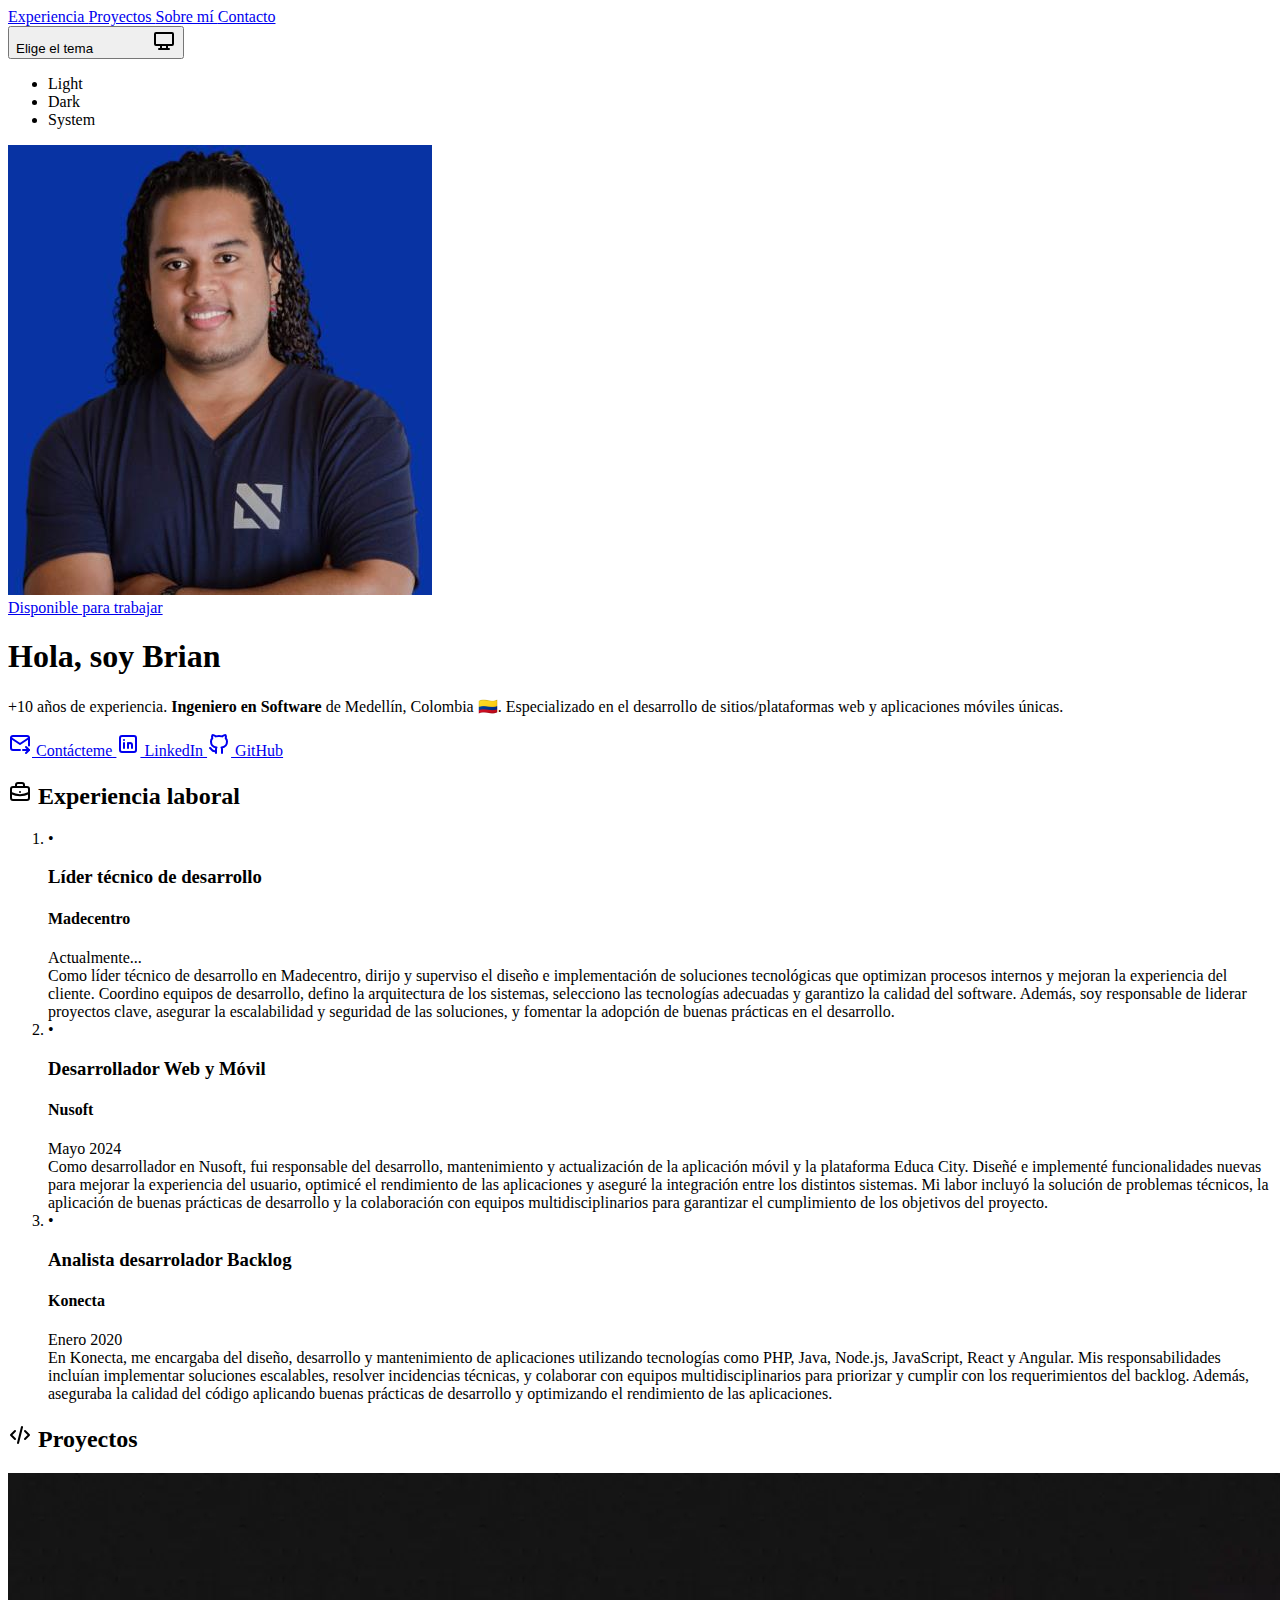
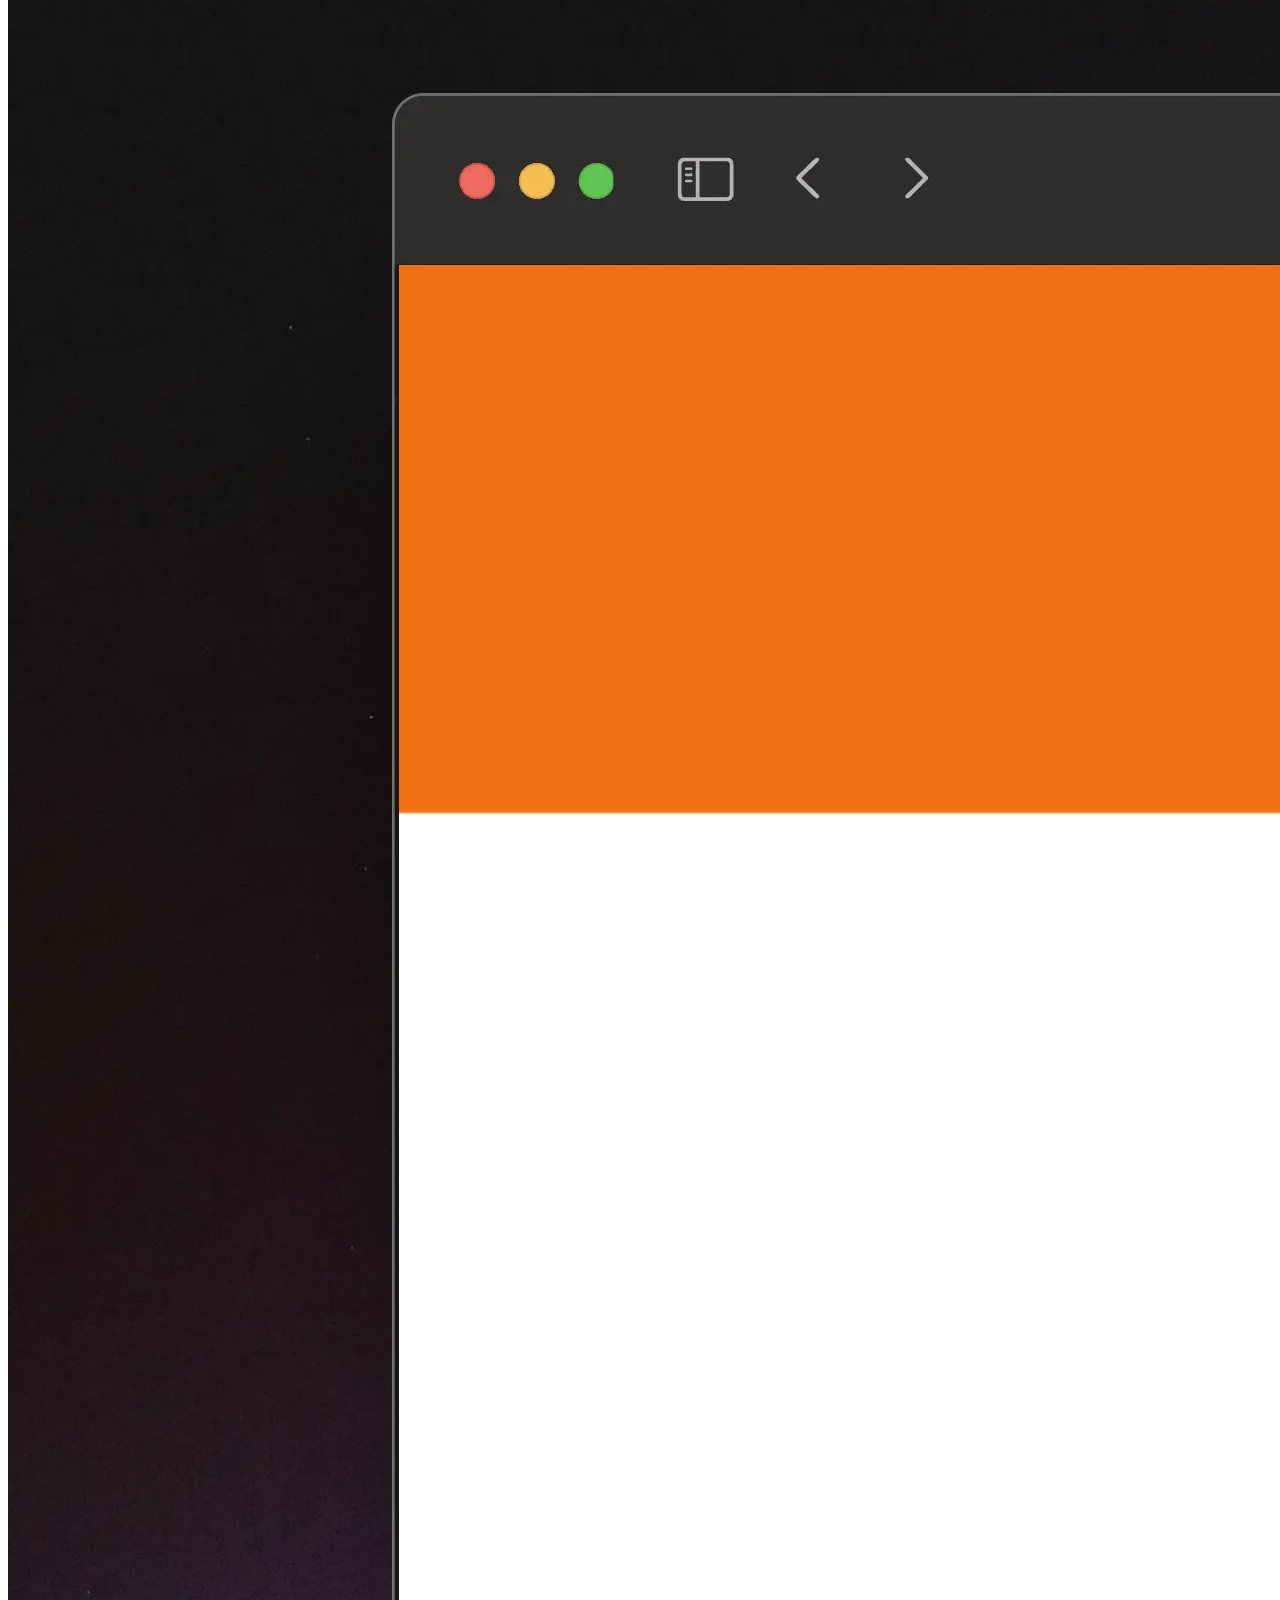
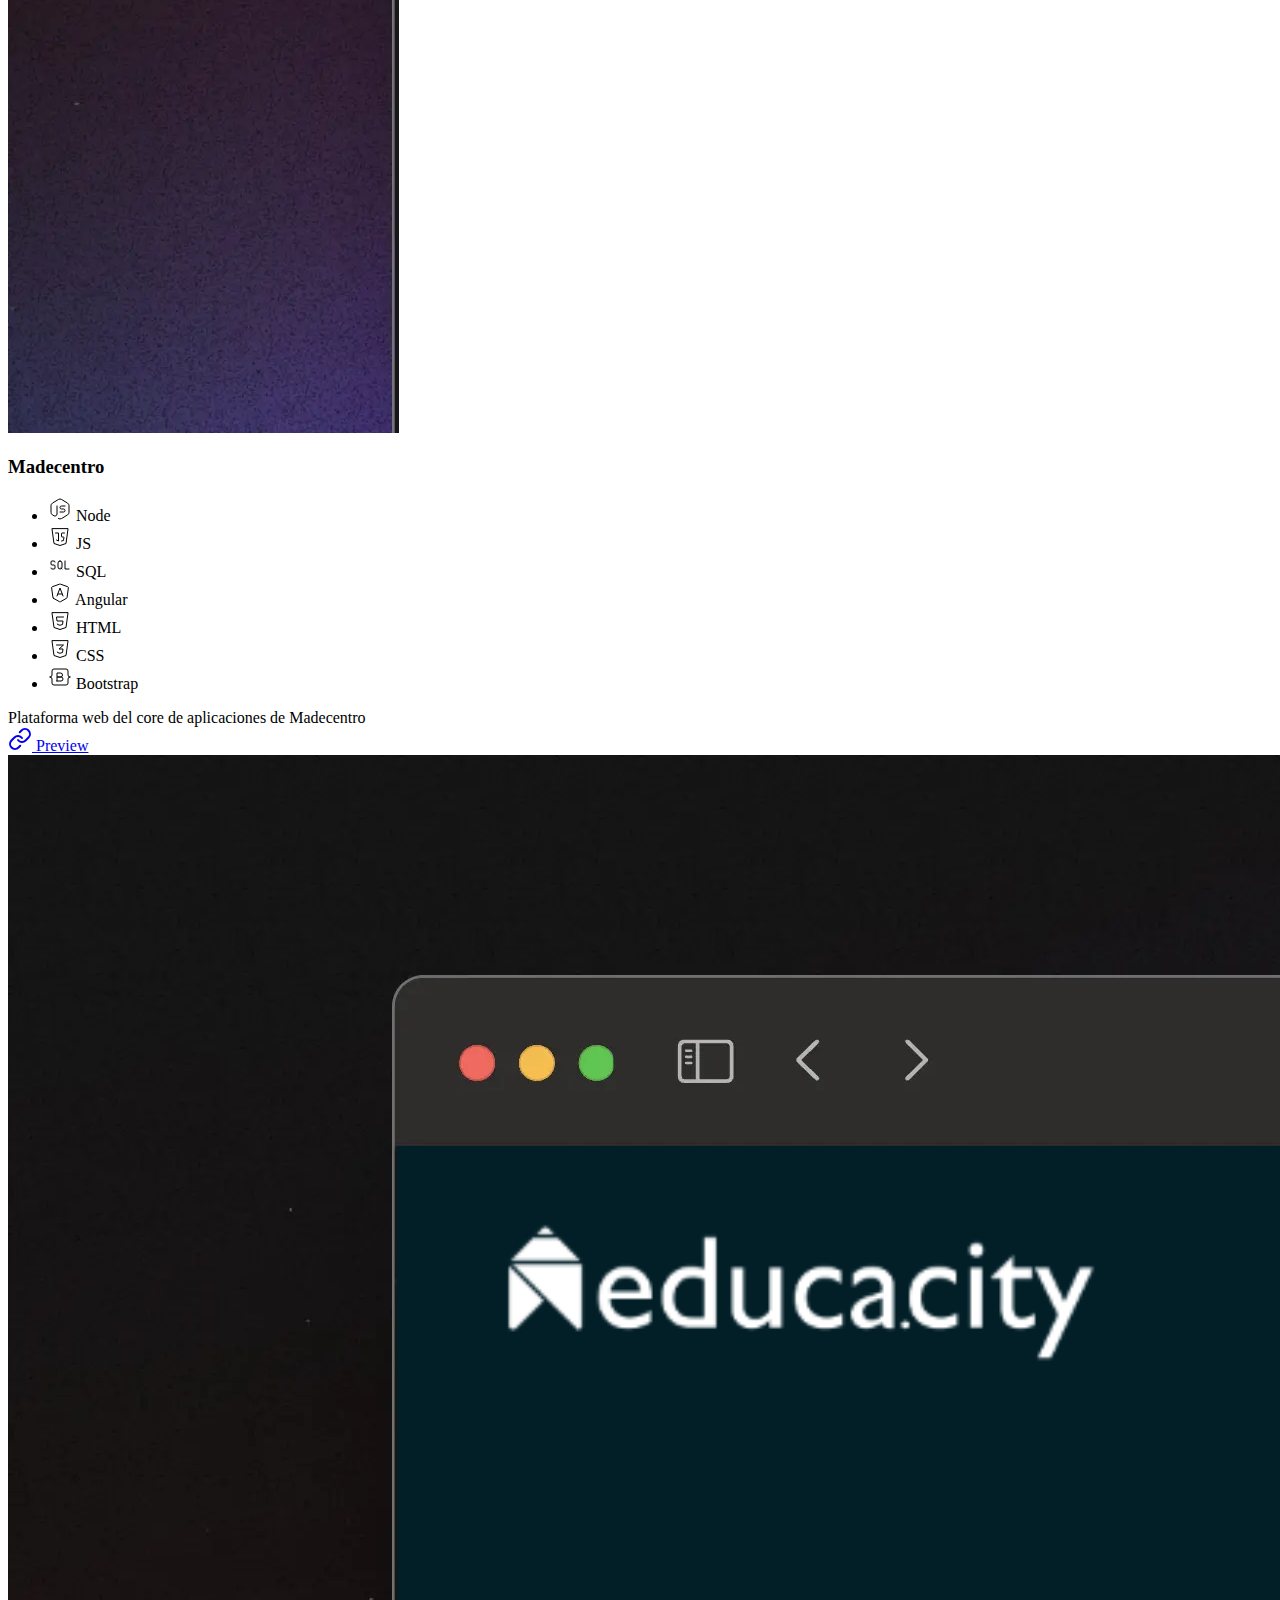
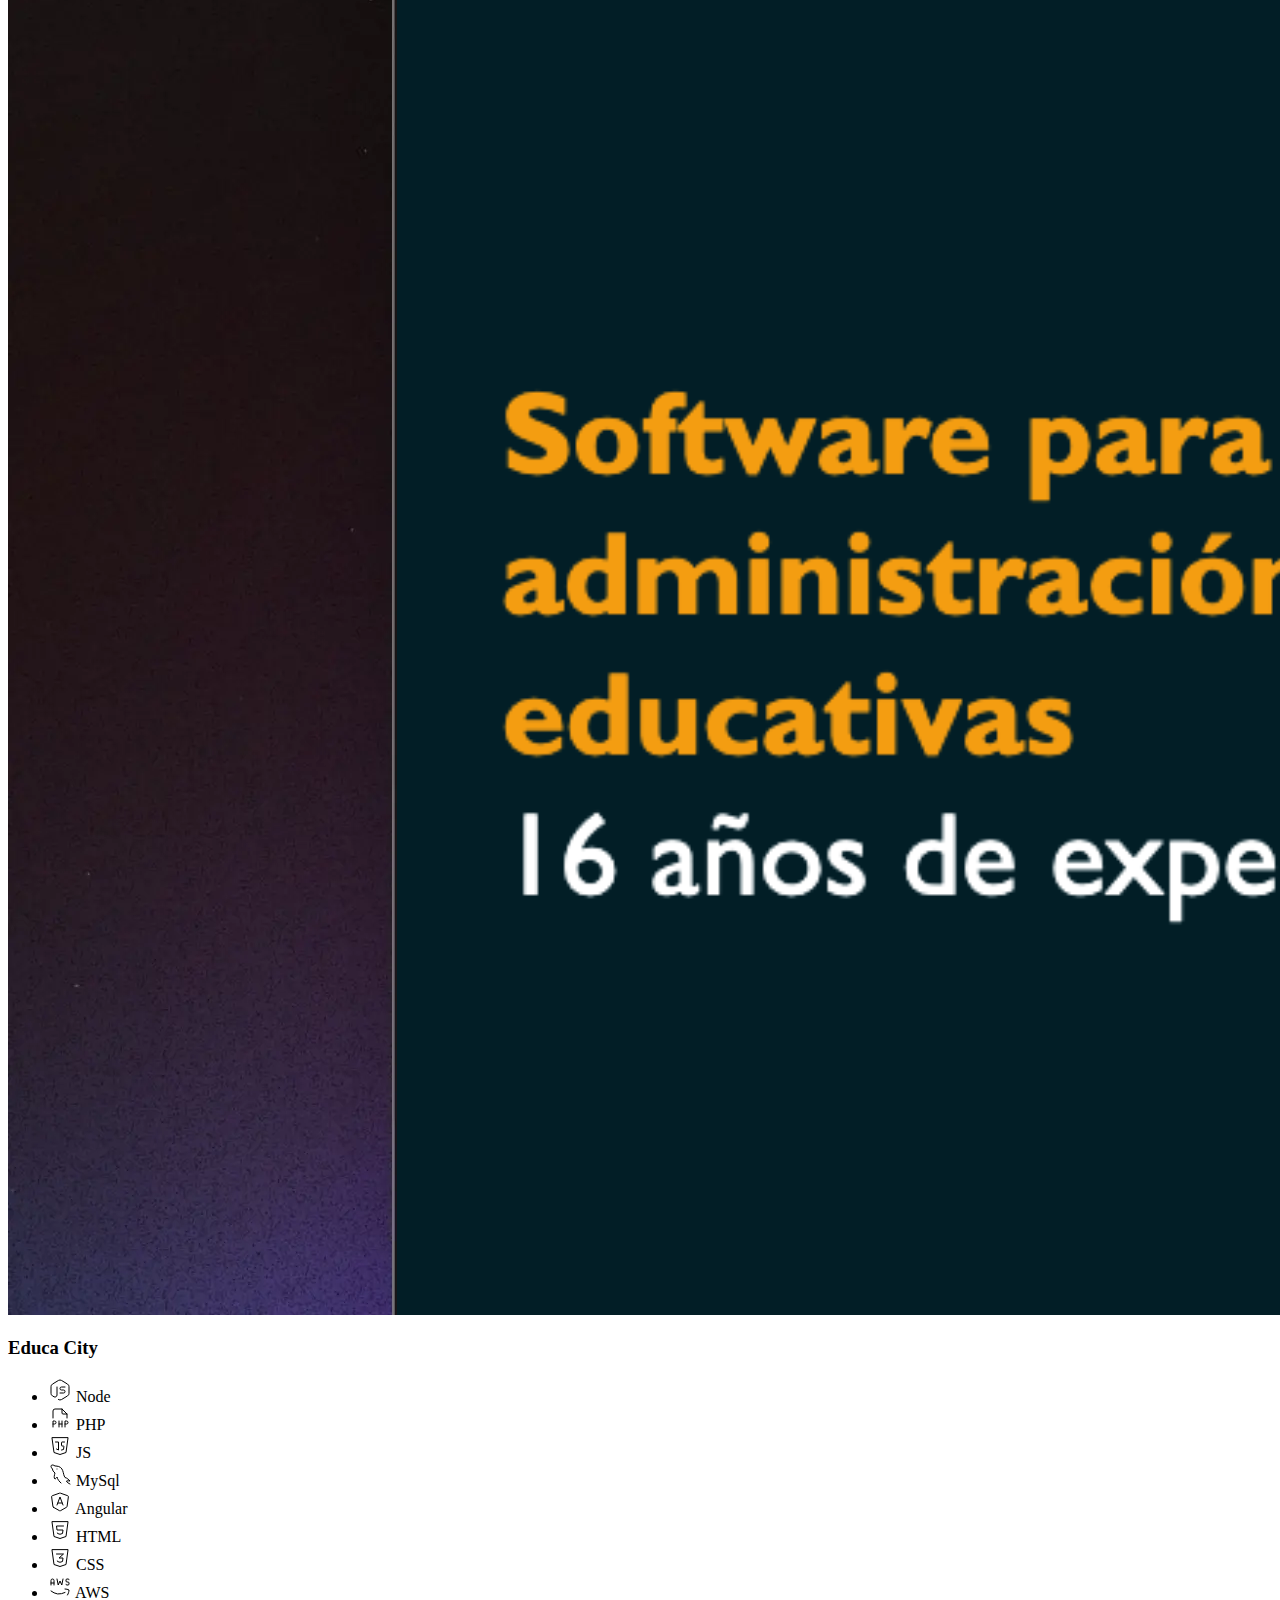
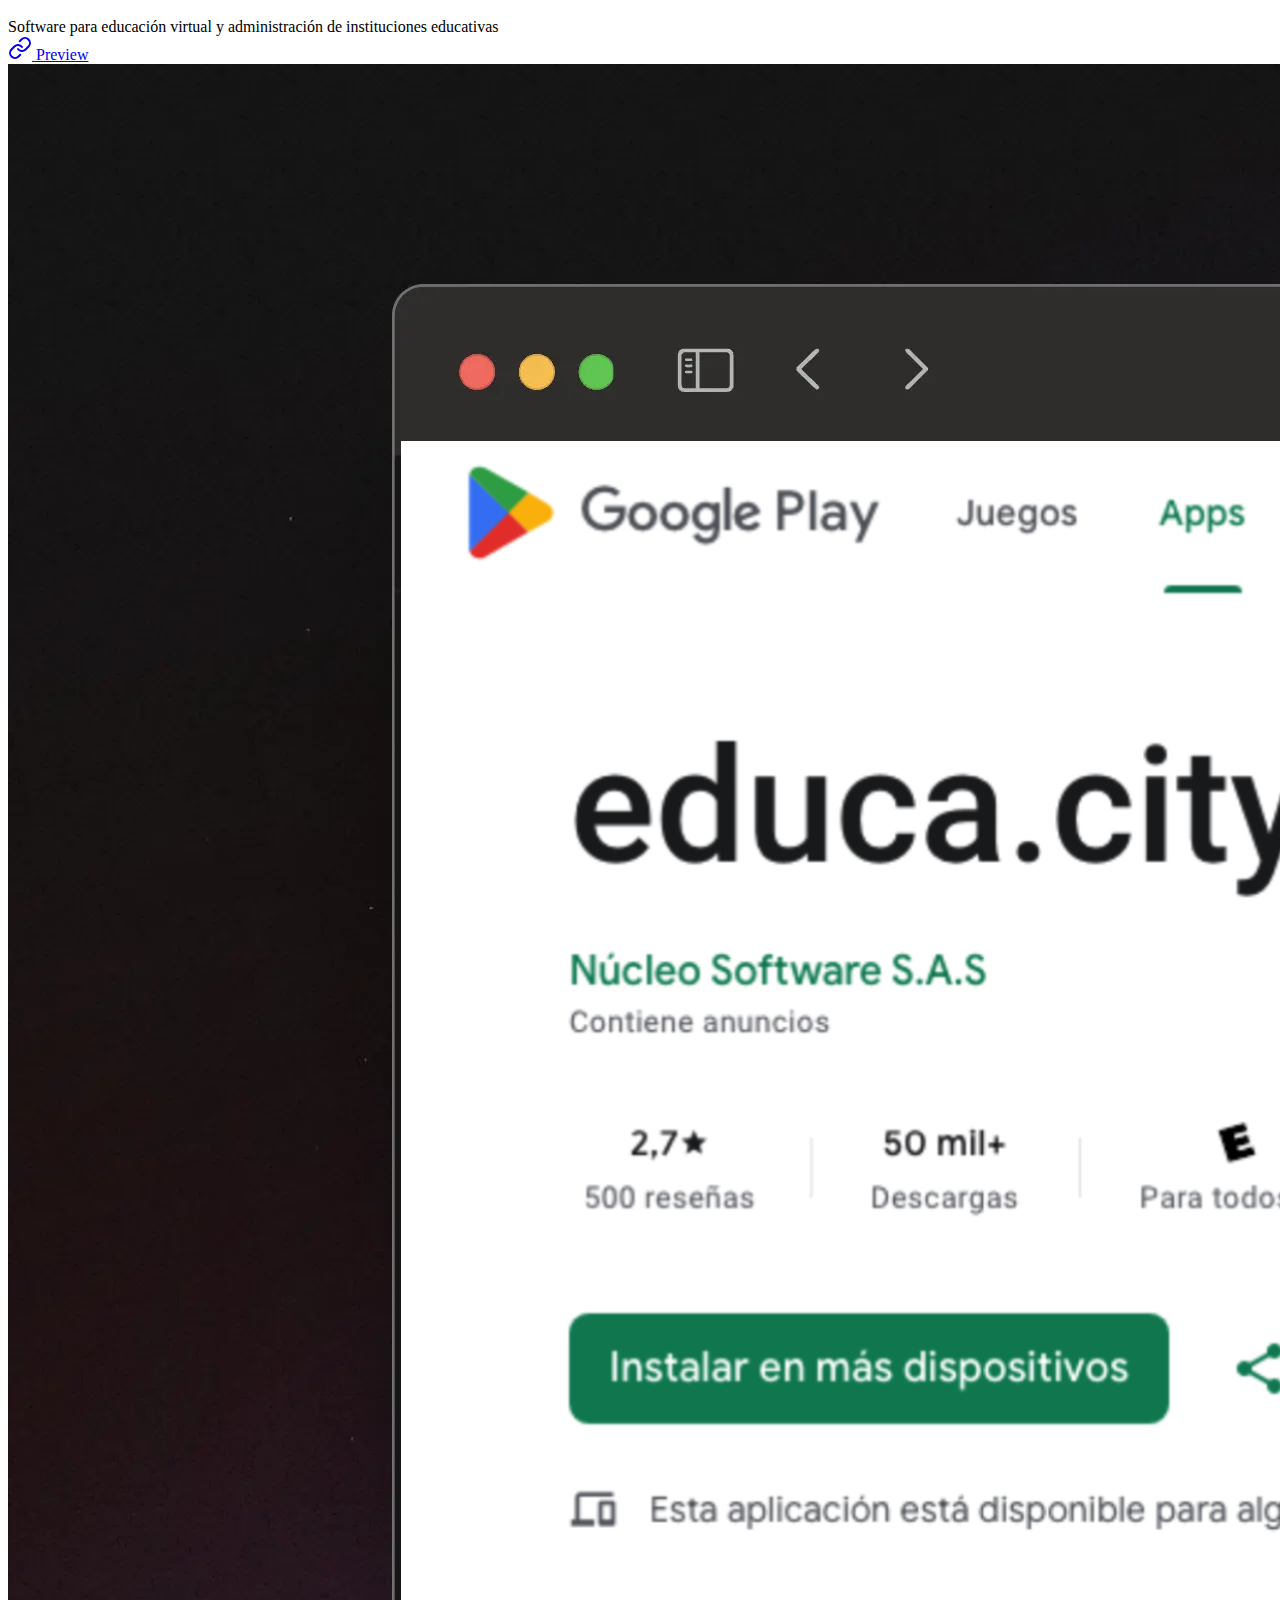
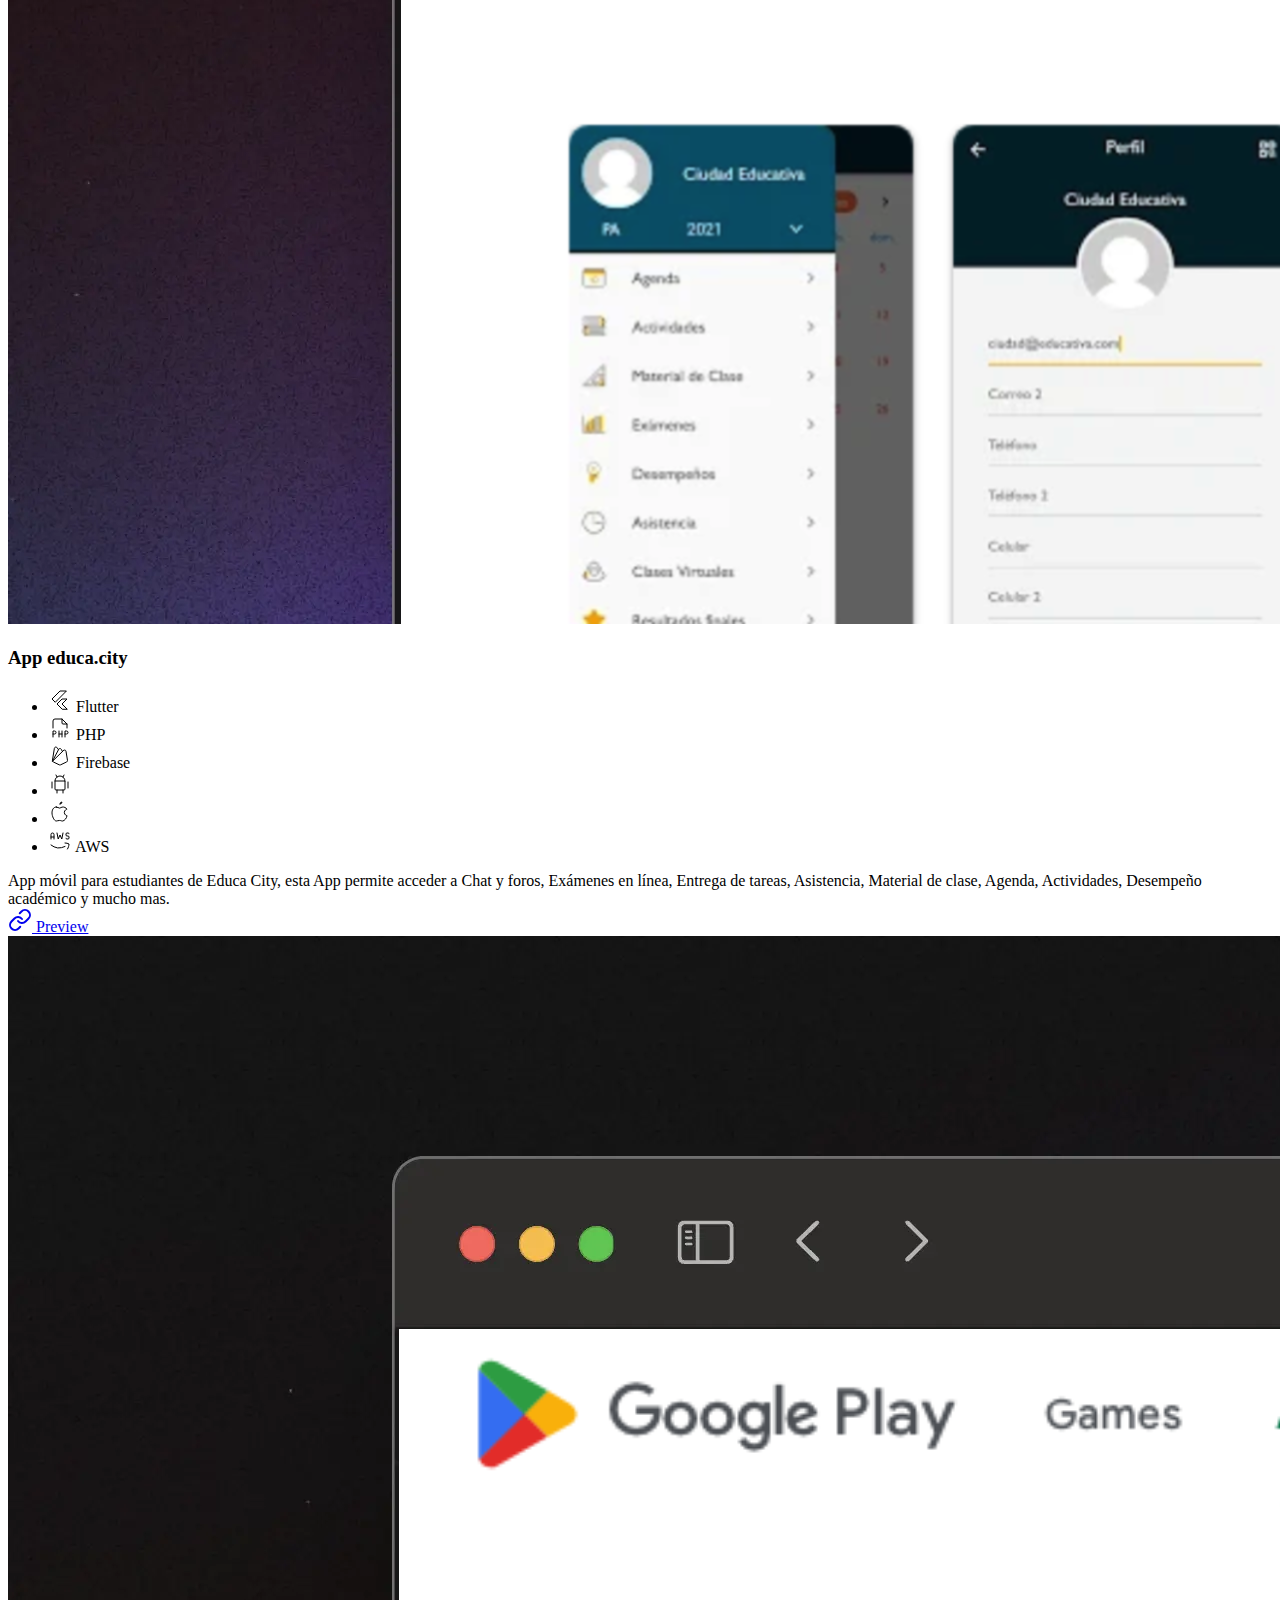
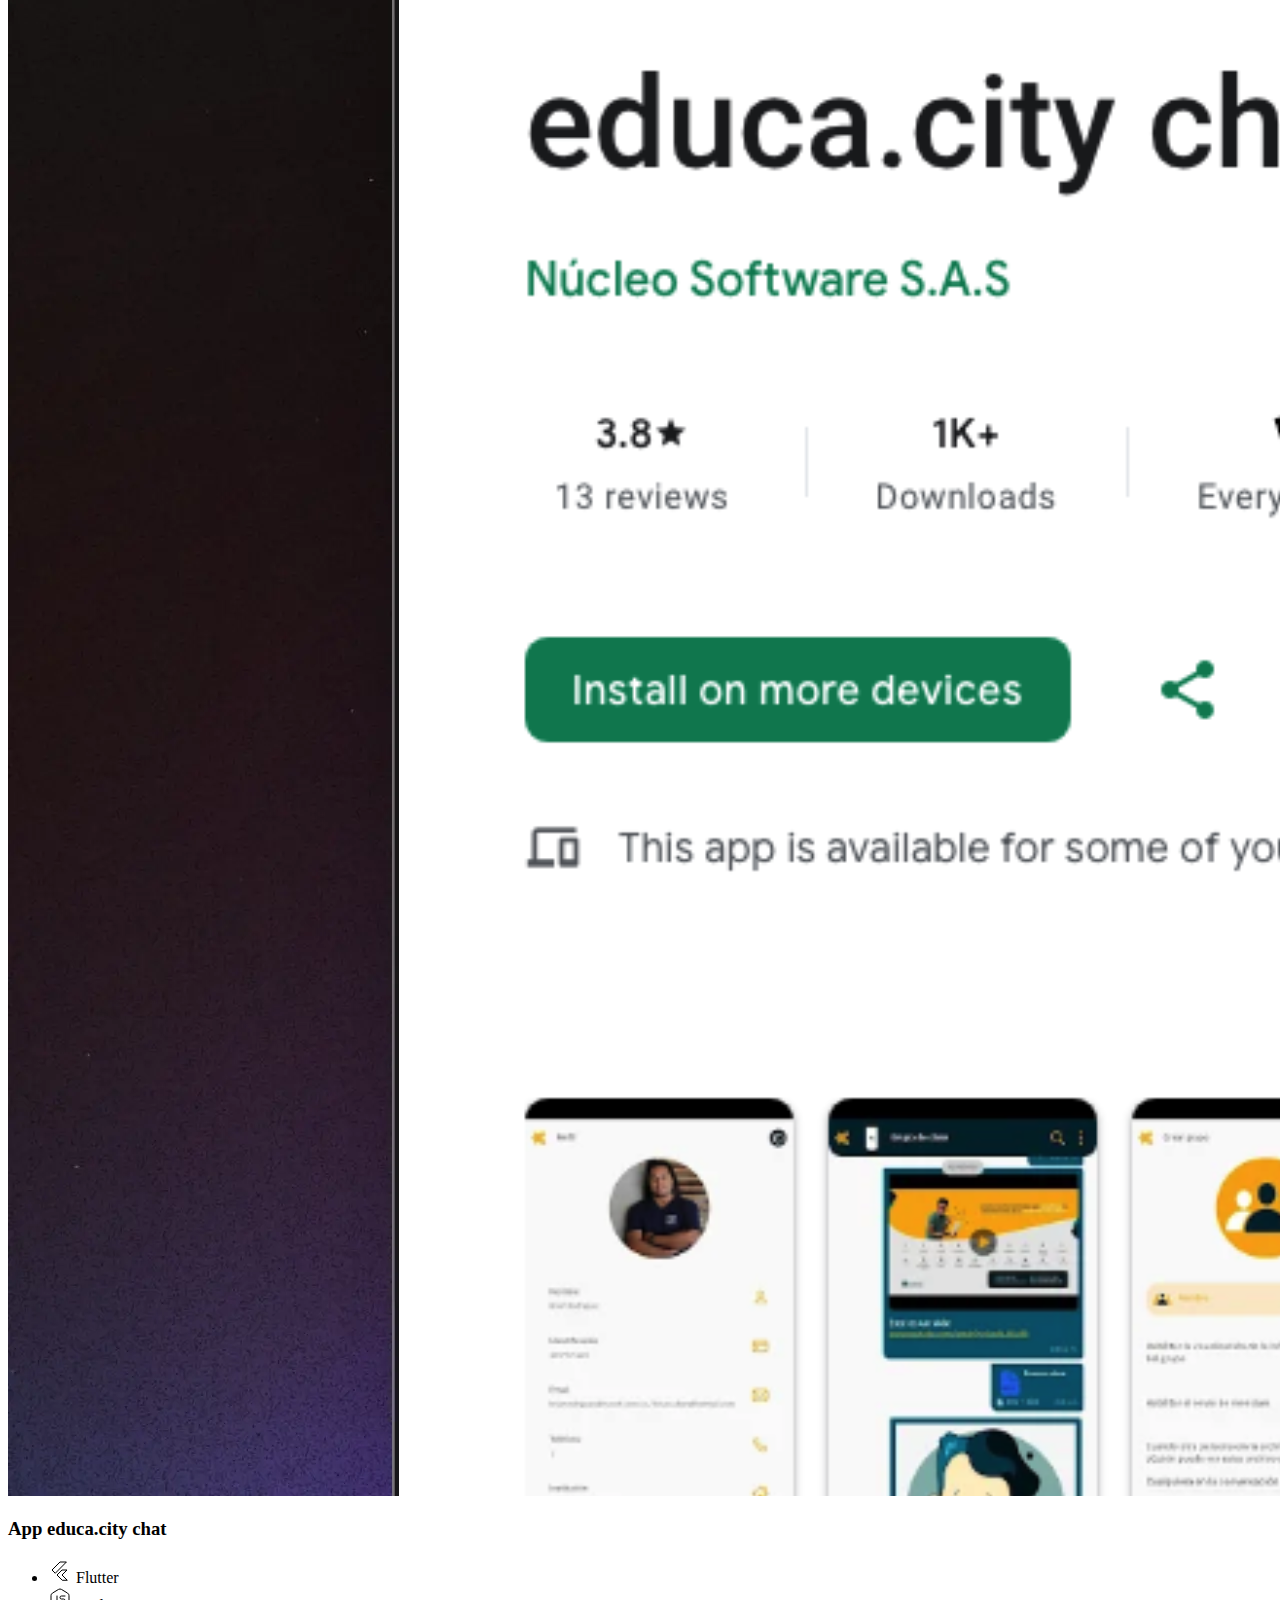
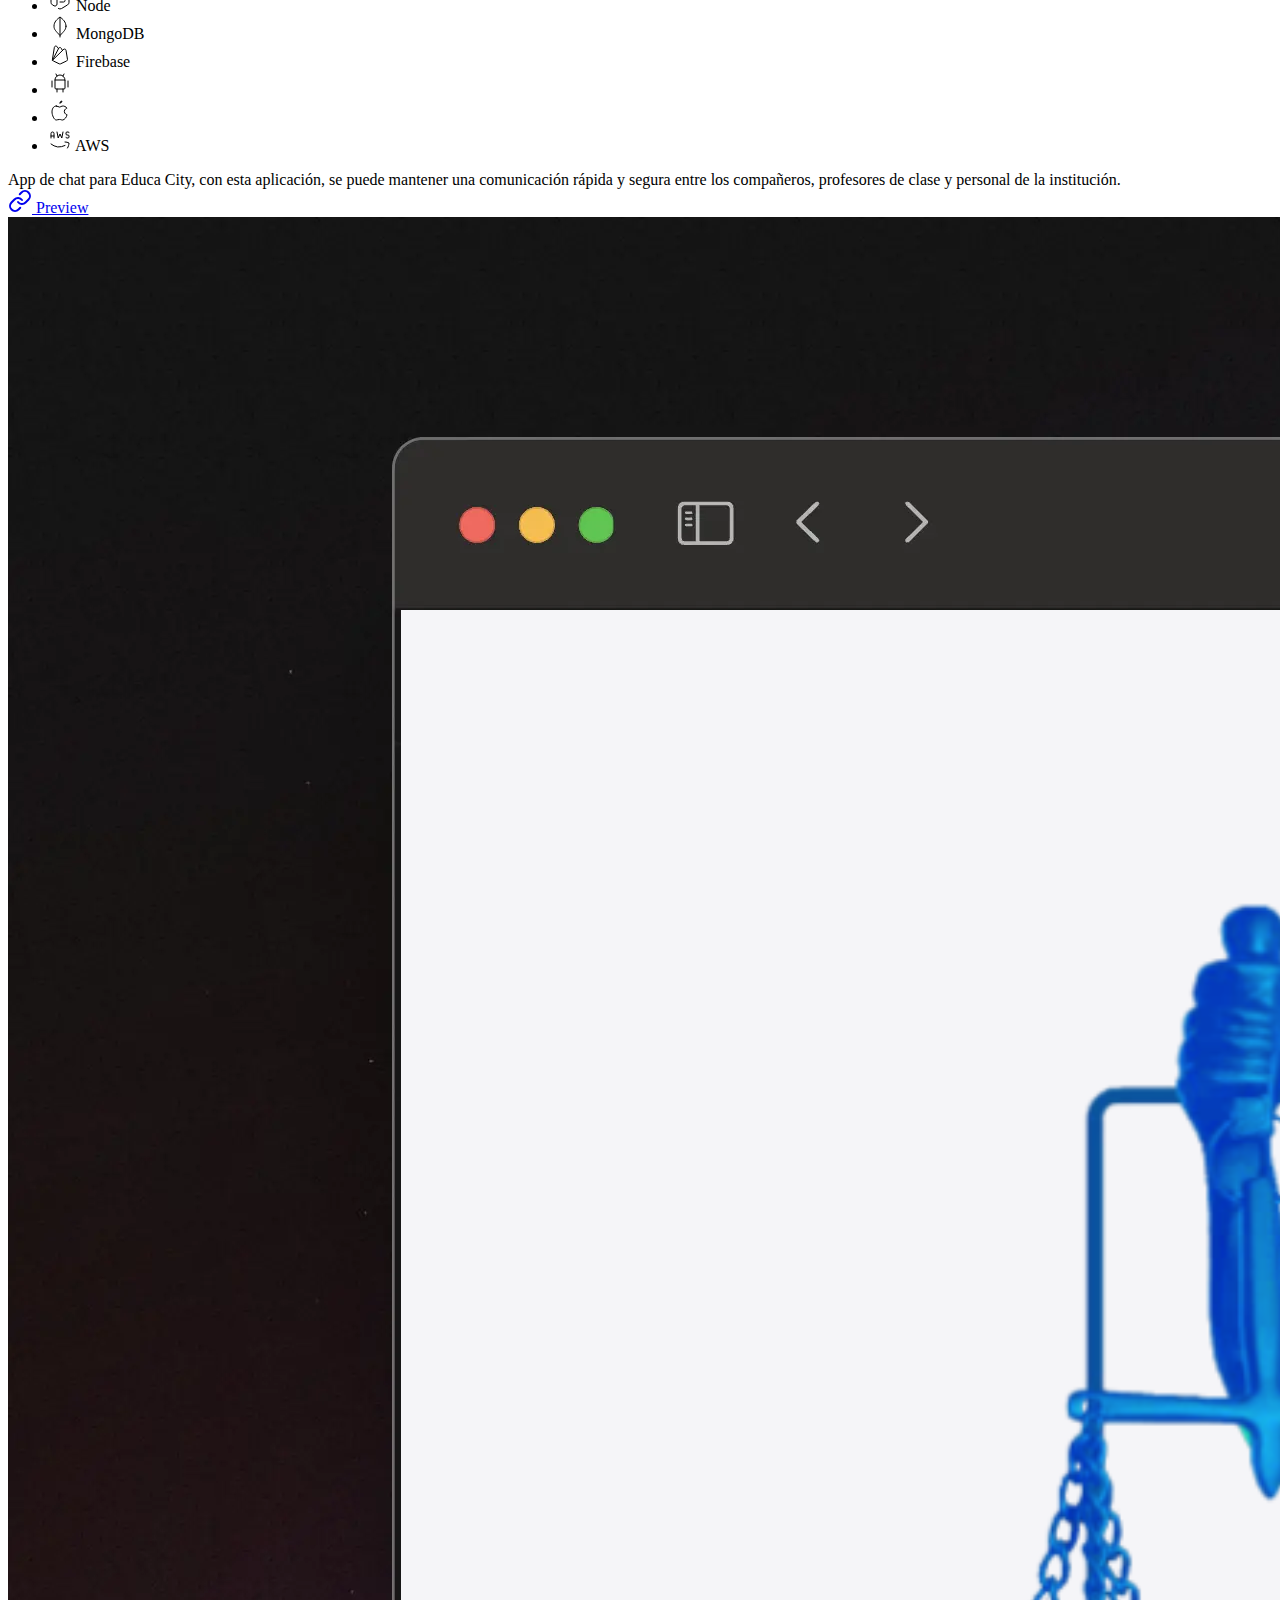
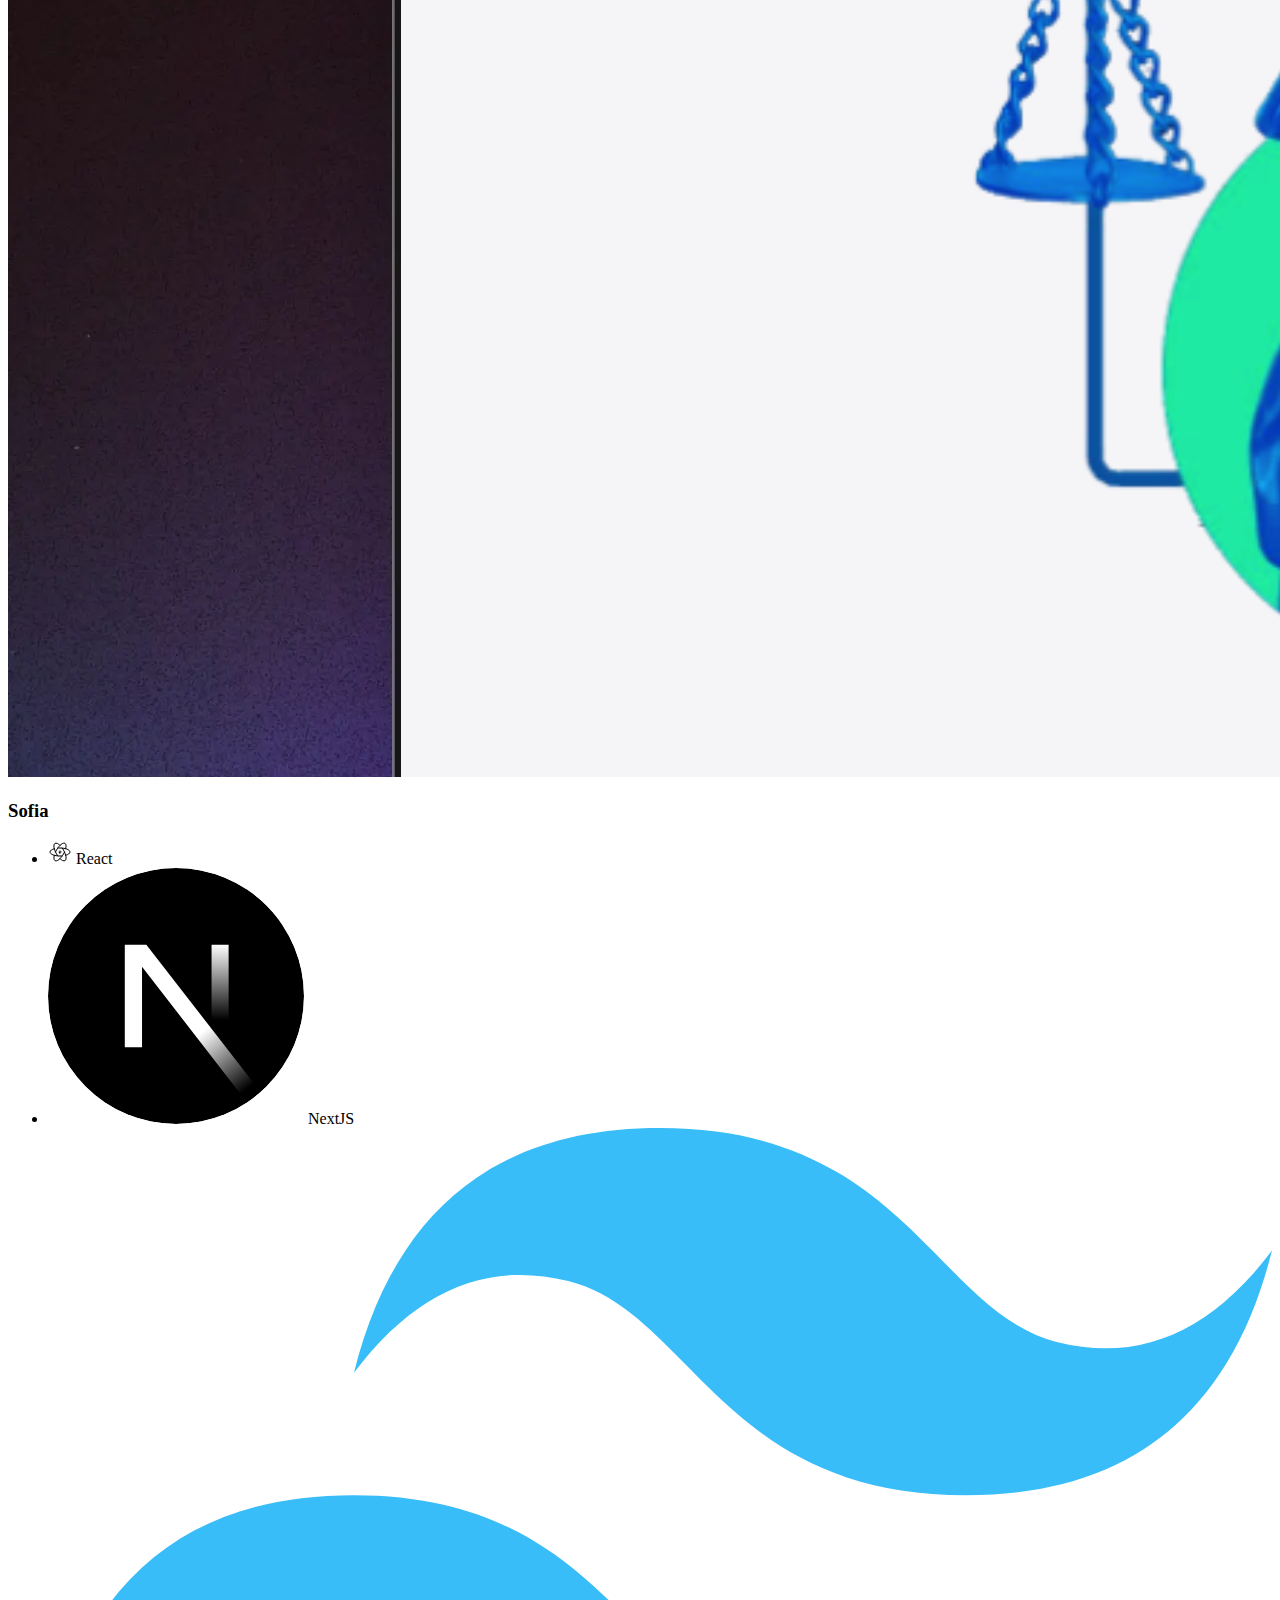
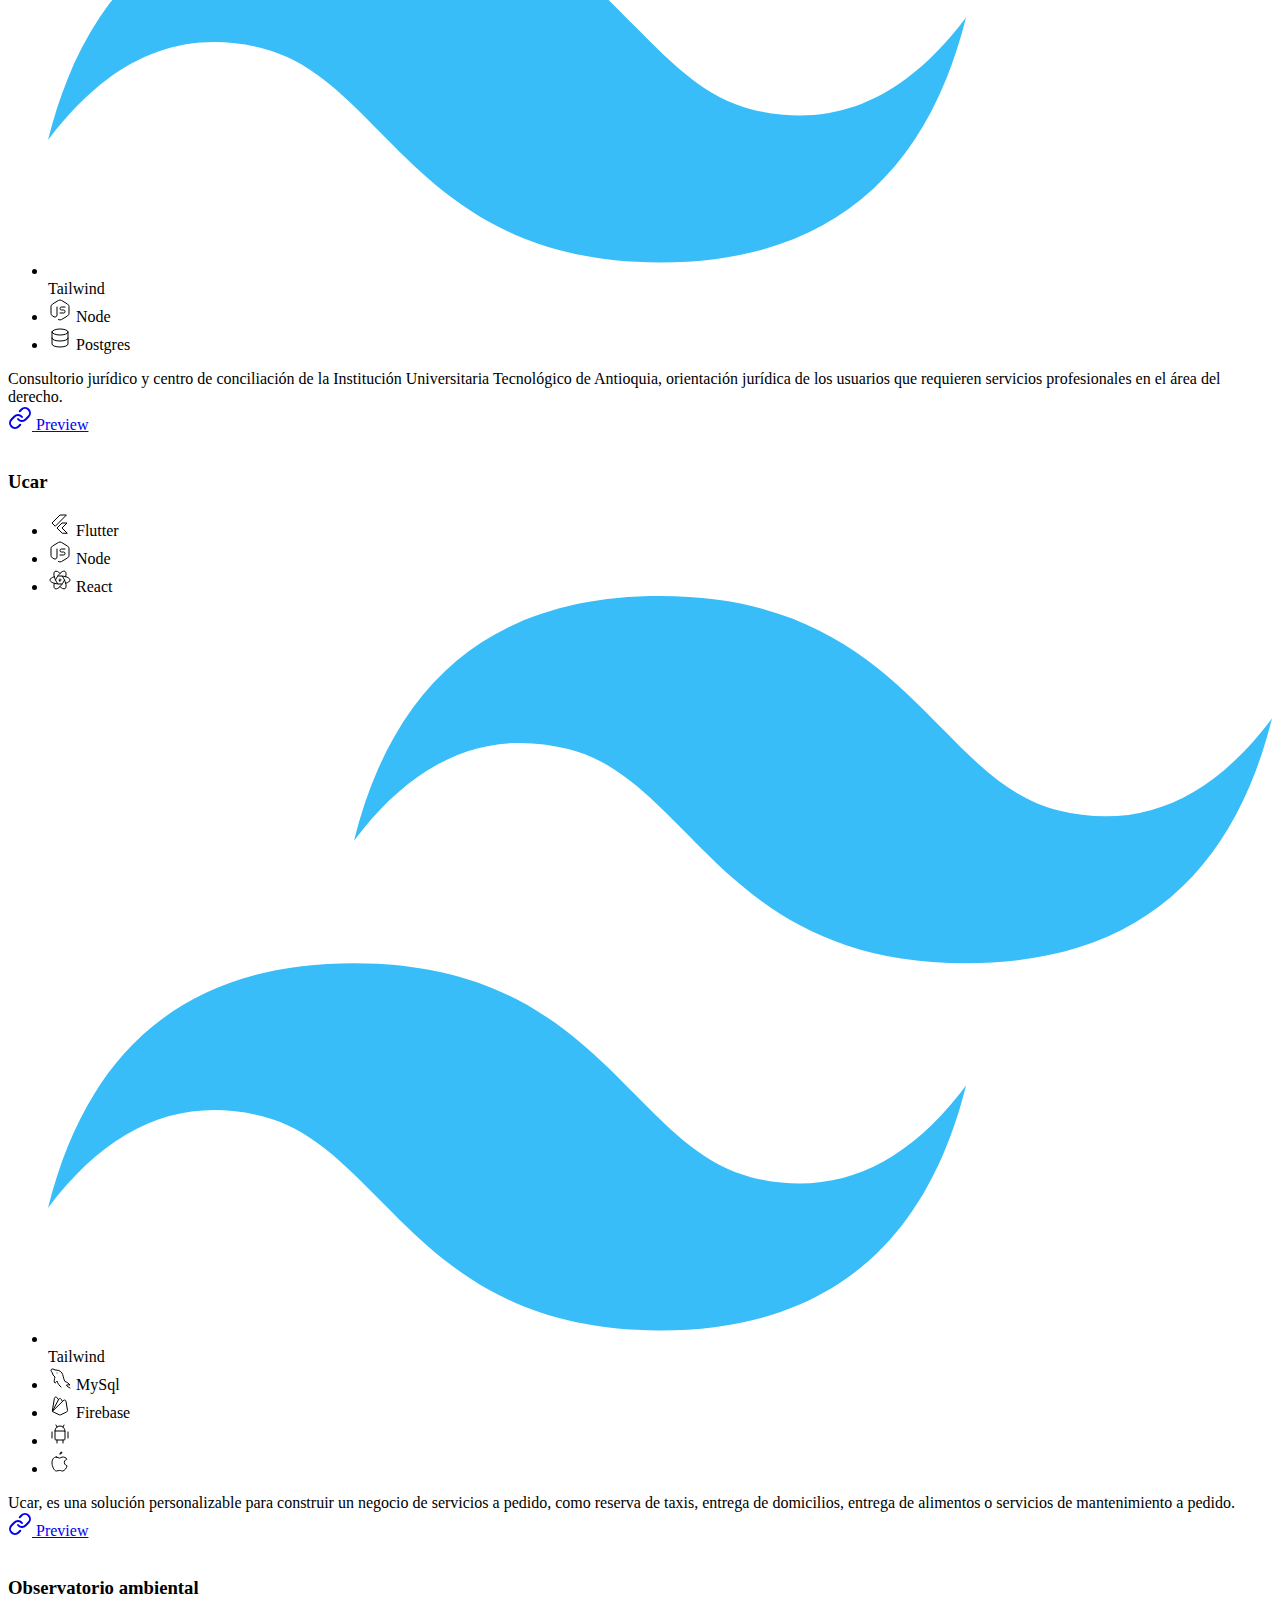
<file: index.html>
<!DOCTYPE html><html lang="es"> <head><meta charset="UTF-8"><meta name="description" content="Contrata a Brian para crear tu aplicación web o móvil. Ingeniero en software. Especializado en crear aplicaciones únicas."><meta name="viewport" content="width=device-width"><link rel="icon" type="image/svg+xml" href="/favicon.svg"><meta name="generator" content="Astro v4.4.5"><title>Porfolio de Brian - Desarrollador y Programador Web con +10 años de experiencia</title><meta name="astro-view-transitions-enabled" content="true"><meta name="astro-view-transitions-fallback" content="animate"><link rel="stylesheet" href="https://brianrodriguez.xyz/astro/components.Cj1O48LD.css" /><script type="module" src="https://brianrodriguez.xyz/astro/hoisted.CfD_V-On.js"></script></head> <body class="relative text-black dark:text-white"> <div class="absolute top-0 bottom-0 z-[-2] min-h-screen w-full bg-gray-50 dark:bg-gray-950
      bg-[radial-gradient(ellipse_80%_80%_at_50%_-20%,rgba(217,216,255,0.5),rgba(255,255,255,0.9))]
      dark:bg-[radial-gradient(ellipse_80%_80%_at_50%_-20%,rgba(120,119,198,0.3),rgba(255,255,255,0))]"></div> <header class="fixed top-0 z-10 flex items-center justify-center w-full mx-auto mt-2" data-astro-cid-3ef6ksr2> <nav class="flex px-3 text-sm font-medium rounded-full text-gray-600 dark:text-gray-200 justify-center items-center" data-astro-cid-3ef6ksr2> <a class="relative block px-2 py-2 transition hover:text-blue-500 dark:hover:text-blue-500" aria-label="experiencia" href="/#experiencia" data-astro-cid-3ef6ksr2> Experiencia </a><a class="relative block px-2 py-2 transition hover:text-blue-500 dark:hover:text-blue-500" aria-label="proyectos" href="/#proyectos" data-astro-cid-3ef6ksr2> Proyectos </a><a class="relative block px-2 py-2 transition hover:text-blue-500 dark:hover:text-blue-500" aria-label="sobre-mi" href="/#sobre-mi" data-astro-cid-3ef6ksr2> Sobre mí </a><a class="relative block px-2 py-2 transition hover:text-blue-500 dark:hover:text-blue-500" aria-label="contacto" href="mailto:xxxllbrianllxxx@gmail.com" data-astro-cid-3ef6ksr2> Contacto </a> <div class="relative ml-1 mr-1" data-astro-cid-x3pjskd3> <button id="theme-toggle-btn" class="appearance-none border-none flex hover:scale-125 transition" data-astro-cid-x3pjskd3 data-astro-transition-persist="astro-ko5uysgj-1"> <span class="sr-only" data-astro-cid-x3pjskd3>Elige el tema</span> <svg id="light" class="theme-toggle-icon size-5 transition-all" data-astro-cid-x3pjskd3 width="24" height="24" viewBox="0 0 24 24" stroke-width="2" stroke="currentColor" fill="none" stroke-linecap="round" stroke-linejoin="round"> <path stroke="none" d="M0 0h24v24H0z" fill="none"></path> <path d="M12 12m-4 0a4 4 0 1 0 8 0a4 4 0 1 0 -8 0"></path> <path d="M3 12h1m8 -9v1m8 8h1m-9 8v1m-6.4 -15.4l.7 .7m12.1 -.7l-.7 .7m0 11.4l.7 .7m-12.1 -.7l-.7 .7"></path> </svg> <svg id="dark" class="theme-toggle-icon absolute size-5 transition-all" data-astro-cid-x3pjskd3 width="24" height="24" viewBox="0 0 24 24" stroke-width="2" stroke="currentColor" fill="none" stroke-linecap="round" stroke-linejoin="round"> <path stroke="none" d="M0 0h24v24H0z" fill="none"></path> <path d="M12 3c.132 0 .263 0 .393 0a7.5 7.5 0 0 0 7.92 12.446a9 9 0 1 1 -8.313 -12.454z"></path> </svg> <svg id="system" class="theme-toggle-icon absolute size-5 transition-all" data-astro-cid-x3pjskd3 width="24" height="24" viewBox="0 0 24 24" stroke-width="2" stroke="currentColor" fill="none" stroke-linecap="round" stroke-linejoin="round"> <path stroke="none" d="M0 0h24v24H0z" fill="none"></path> <path d="M3 5a1 1 0 0 1 1 -1h16a1 1 0 0 1 1 1v10a1 1 0 0 1 -1 1h-16a1 1 0 0 1 -1 -1v-10z"></path> <path d="M7 20h10"></path> <path d="M9 16v4"></path> <path d="M15 16v4"></path> </svg> </button> <div id="themes-menu" class="absolute hidden scale-80 top-8 right-0 text-sm p-1 min-w-[8rem] rounded-md border border-gray-100 bg-white/90 dark:bg-gray-900/90 dark:border-gray-500/20 shadow-[0_3px_10px_rgb(0,0,0,0.2)] backdrop-blur-md" data-astro-cid-x3pjskd3 data-astro-transition-persist="astro-d5hlxqxh-2"> <ul data-astro-cid-x3pjskd3> <li class="themes-menu-option px-2 py-1.5 cursor-default hover:bg-neutral-400/40 dark:hover:bg-gray-500/50 rounded-sm" data-astro-cid-x3pjskd3> Light </li><li class="themes-menu-option px-2 py-1.5 cursor-default hover:bg-neutral-400/40 dark:hover:bg-gray-500/50 rounded-sm" data-astro-cid-x3pjskd3> Dark </li><li class="themes-menu-option px-2 py-1.5 cursor-default hover:bg-neutral-400/40 dark:hover:bg-gray-500/50 rounded-sm" data-astro-cid-x3pjskd3> System </li> </ul> </div> </div>  <script>
  let remove = null
  const matchMedia = window.matchMedia("(prefers-color-scheme: dark)")
  const themesMenu = document.getElementById("themes-menu")

  const getThemePreference = () => {
    if (typeof localStorage !== "undefined") {
      return localStorage.getItem("theme") ?? "system"
    }

    return window.matchMedia("(prefers-color-scheme: dark)").matches
      ? "dark"
      : "light"
  }

  const updateIcon = (themePreference) => {
    document.querySelectorAll(".theme-toggle-icon").forEach((element) => {
      element.style.scale = element.id === themePreference ? "1" : "0"
    })
  }

  const updateTheme = () => {
    if (remove != null) {
      remove()
    }
    matchMedia.addEventListener("change", updateTheme)
    remove = () => {
      matchMedia.removeEventListener("change", updateTheme)
    }

    const themePreference = getThemePreference()
    const isDark =
      themePreference === "dark" ||
      (themePreference === "system" && matchMedia.matches)

    updateIcon(themePreference)
    document.documentElement.classList[isDark ? "add" : "remove"]("dark")
  }

  updateTheme()

  document.addEventListener("click", () => themesMenu.classList.remove("open"))

  document.getElementById("theme-toggle-btn").addEventListener("click", (e) => {
    e.stopPropagation()
    const isClosed = !themesMenu.classList.contains("open")
    themesMenu.classList[isClosed ? "add" : "remove"]("open")
  })

  document.querySelectorAll(".themes-menu-option").forEach((element) => {
    element.addEventListener("click", (e) => {
      localStorage.setItem("theme", e.target.innerText.toLowerCase().trim())
      updateTheme()
    })
  })

  document.addEventListener('astro:after-swap', () => {
    updateTheme();
    window.scrollTo({ left: 0, top: 0, behavior: 'instant' });
  })
</script> </nav> </header>    <main class="px-4"> <section class="section py-16 md:py-36 scroll-m-20 w-full mx-auto container lg:max-w-4xl md:max-w-2xl">  <div class="max-w-xl"> <div class="flex gap-4 mb-4"> <img class="rounded-full shadow-lg size-16" src="./brian.jpg" alt="Brian Rodriguez"> <a href="https://www.linkedin.com/in/xxllbrianllxx" target="_blank" rel="noopener" class="flex items-center transition md:justify-center md:hover:scale-105"> <div class="flex items-center "> <span class="relative inline-flex overflow-hidden rounded-full p-[1px]"> <span class="absolute inset-[-1000%] animate-[spin_2s_linear_infinite] bg-[conic-gradient(from_90deg_at_50%_50%,#51E4B8_0%,#21554E_50%,#51E4B8_100%)]"></span> <div class="inline-flex items-center justify-center w-full px-3 py-1 text-sm text-green-800 bg-green-100 rounded-full cursor-pointer dark:bg-gray-800 dark:text-white/80 backdrop-blur-3xl whitespace-nowrap"> Disponible para trabajar </div> </span> </div> </a> </div> <h1 class="text-4xl font-bold tracking-tight text-gray-800 sm:text-5xl dark:text-white">
Hola, soy Brian
</h1> <p class="mt-6 text-xl text-gray-800 dark:[&>strong]:text-yellow-200 [&>strong]:text-yellow-500 [&>strong]:font-semibold dark:text-gray-300">
+10 años de experiencia. <strong>Ingeniero en Software</strong>
de Medellín, Colombia 🇨🇴. Especializado en el desarrollo de sitios/plataformas web y aplicaciones
    móviles únicas.
</p> <nav class="flex flex-wrap gap-4 mt-8"> <a href="mailto:brian.alber@hotmail.com" target="_blank" rel="noopener noreferrer" role="link" class="inline-flex items-center justify-center gap-2 px-4 py-1 text-gray-800 transition bg-gray-100 border border-gray-300 rounded-full dark:bg-gray-800 dark:border-gray-600 dark:text-white focus-visible:ring-yellow-500/80 text-md hover:bg-gray-900 hover:border-gray-700 hover:text-white dark:hover:bg-gray-100 dark:hover:border-gray-300 dark:hover:text-black group max-w-fit focus:outline-none focus-visible:outline-none focus-visible:ring focus-visible:ring-white focus-visible:ring-offset-2 active:bg-black">  <svg class="size-4" xmlns="http://www.w3.org/2000/svg" class="icon icon-tabler icon-tabler-mail-forward" width="24" height="24" viewBox="0 0 24 24" stroke-width="2" stroke="currentColor" fill="none" stroke-linecap="round" stroke-linejoin="round"><path stroke="none" d="M0 0h24v24H0z" fill="none"></path><path d="M12 18h-7a2 2 0 0 1 -2 -2v-10a2 2 0 0 1 2 -2h14a2 2 0 0 1 2 2v7.5"></path><path d="M3 6l9 6l9 -6"></path><path d="M15 18h6"></path><path d="M18 15l3 3l-3 3"></path></svg>
Contácteme
 </a> <a href="https://www.linkedin.com/in/xxllbrianllxx" target="_blank" rel="noopener noreferrer" role="link" class="inline-flex items-center justify-center gap-2 px-4 py-1 text-gray-800 transition bg-gray-100 border border-gray-300 rounded-full dark:bg-gray-800 dark:border-gray-600 dark:text-white focus-visible:ring-yellow-500/80 text-md hover:bg-gray-900 hover:border-gray-700 hover:text-white dark:hover:bg-gray-100 dark:hover:border-gray-300 dark:hover:text-black group max-w-fit focus:outline-none focus-visible:outline-none focus-visible:ring focus-visible:ring-white focus-visible:ring-offset-2 active:bg-black">  <svg class="size-4" xmlns="http://www.w3.org/2000/svg" class="icon icon-tabler icon-tabler-brand-linkedin" width="24" height="24" viewBox="0 0 24 24" stroke-width="2" stroke="currentColor" fill="none" stroke-linecap="round" stroke-linejoin="round"><path stroke="none" d="M0 0h24v24H0z" fill="none"></path><path d="M4 4m0 2a2 2 0 0 1 2 -2h12a2 2 0 0 1 2 2v12a2 2 0 0 1 -2 2h-12a2 2 0 0 1 -2 -2z"></path><path d="M8 11l0 5"></path><path d="M8 8l0 .01"></path><path d="M12 16l0 -5"></path><path d="M16 16v-3a2 2 0 0 0 -4 0"></path></svg>
LinkedIn
 </a> <a href="https://github.com/xxxllbrianllxxx" target="_blank" rel="noopener noreferrer" role="link" class="inline-flex items-center justify-center gap-2 px-4 py-1 text-gray-800 transition bg-gray-100 border border-gray-300 rounded-full dark:bg-gray-800 dark:border-gray-600 dark:text-white focus-visible:ring-yellow-500/80 text-md hover:bg-gray-900 hover:border-gray-700 hover:text-white dark:hover:bg-gray-100 dark:hover:border-gray-300 dark:hover:text-black group max-w-fit focus:outline-none focus-visible:outline-none focus-visible:ring focus-visible:ring-white focus-visible:ring-offset-2 active:bg-black">  <svg class="size-4" xmlns="http://www.w3.org/2000/svg" class="icon icon-tabler icon-tabler-brand-github" width="24" height="24" viewBox="0 0 24 24" stroke-width="2" stroke="currentColor" fill="none" stroke-linecap="round" stroke-linejoin="round"><path stroke="none" d="M0 0h24v24H0z" fill="none"></path><path d="M9 19c-4.3 1.4 -4.3 -2.5 -6 -3m12 5v-3.5c0 -1 .1 -1.4 -.5 -2c2.8 -.3 5.5 -1.4 5.5 -6a4.6 4.6 0 0 0 -1.3 -3.2a4.2 4.2 0 0 0 -.1 -3.2s-1.1 -.3 -3.5 1.3a12.3 12.3 0 0 0 -6.2 0c-2.4 -1.6 -3.5 -1.3 -3.5 -1.3a4.2 4.2 0 0 0 -.1 3.2a4.6 4.6 0 0 0 -1.3 3.2c0 4.6 2.7 5.7 5.5 6c-.6 .6 -.6 1.2 -.5 2v3.5"></path></svg>
GitHub
 </a> </nav> </div>  </section> </main> <div class="space-y-24"> <section id="experiencia" data-section="experiencia" class="section undefined scroll-m-20 w-full mx-auto container lg:max-w-4xl md:max-w-2xl">  <h2 class="flex items-center mb-6 text-3xl font-semibold gap-x-3 text-black/80 dark:text-white undefined">  <svg class="size-8" width="24" height="24" viewBox="0 0 24 24" stroke-width="2" stroke="currentColor" fill="none" stroke-linecap="round" stroke-linejoin="round"><path stroke="none" d="M0 0h24v24H0z" fill="none"></path><path d="M3 7m0 2a2 2 0 0 1 2 -2h14a2 2 0 0 1 2 2v9a2 2 0 0 1 -2 2h-14a2 2 0 0 1 -2 -2z"></path><path d="M8 7v-2a2 2 0 0 1 2 -2h4a2 2 0 0 1 2 2v2"></path><path d="M12 12l0 .01"></path><path d="M3 13a20 20 0 0 0 18 0"></path></svg>
Experiencia laboral
 </h2> <ol class="relative mt-16"> <li class=""> <div class="relative mx-12 pb-12 grid before:absolute before:left-[-35px] before:block before:h-full before:border-l-2 before:border-black/20 dark:before:border-white/15 before:content-[''] md:grid-cols-5 md:gap-10 md:space-x-4]"> <div class="relative pb-12 md:col-span-2"> <div class="sticky top-0"> <span class="text-yellow-400 -left-[42px] absolute rounded-full text-5xl">&bull;</span> <h3 class="text-xl font-bold text-yellow-400">Líder técnico de desarrollo</h3> <h4 class="font-semibold text-xl text-gray-600 dark:text-white">Madecentro</h4> <time class="p-0 m-0 text-sm text-gray-600/80 dark:text-white/80">Actualmente...</time> </div> </div> <div class="relative flex flex-col gap-2 pb-4 text-gray-600 dark:text-gray-300 md:col-span-3"> Como líder técnico de desarrollo en Madecentro, dirijo y superviso el diseño e implementación de soluciones tecnológicas que optimizan procesos internos y mejoran la experiencia del cliente. Coordino equipos de desarrollo, defino la arquitectura de los sistemas, selecciono las tecnologías adecuadas y garantizo la calidad del software. Además, soy responsable de liderar proyectos clave, asegurar la escalabilidad y seguridad de las soluciones, y fomentar la adopción de buenas prácticas en el desarrollo.  </div> </div> </li><li class=""> <div class="relative mx-12 pb-12 grid before:absolute before:left-[-35px] before:block before:h-full before:border-l-2 before:border-black/20 dark:before:border-white/15 before:content-[''] md:grid-cols-5 md:gap-10 md:space-x-4]"> <div class="relative pb-12 md:col-span-2"> <div class="sticky top-0"> <span class="text-yellow-400 -left-[42px] absolute rounded-full text-5xl">&bull;</span> <h3 class="text-xl font-bold text-yellow-400">Desarrollador Web y Móvil</h3> <h4 class="font-semibold text-xl text-gray-600 dark:text-white">Nusoft</h4> <time class="p-0 m-0 text-sm text-gray-600/80 dark:text-white/80">Mayo 2024</time> </div> </div> <div class="relative flex flex-col gap-2 pb-4 text-gray-600 dark:text-gray-300 md:col-span-3"> Como desarrollador en Nusoft, fui responsable del desarrollo, mantenimiento y actualización de la aplicación móvil y la plataforma Educa City. Diseñé e implementé funcionalidades nuevas para mejorar la experiencia del usuario, optimicé el rendimiento de las aplicaciones y aseguré la integración entre los distintos sistemas. Mi labor incluyó la solución de problemas técnicos, la aplicación de buenas prácticas de desarrollo y la colaboración con equipos multidisciplinarios para garantizar el cumplimiento de los objetivos del proyecto.  </div> </div> </li><li class=""> <div class="relative mx-12 pb-12 grid before:absolute before:left-[-35px] before:block before:h-full before:border-l-2 before:border-black/20 dark:before:border-white/15 before:content-[''] md:grid-cols-5 md:gap-10 md:space-x-4]"> <div class="relative pb-12 md:col-span-2"> <div class="sticky top-0"> <span class="text-yellow-400 -left-[42px] absolute rounded-full text-5xl">&bull;</span> <h3 class="text-xl font-bold text-yellow-400">Analista desarrolador Backlog</h3> <h4 class="font-semibold text-xl text-gray-600 dark:text-white">Konecta</h4> <time class="p-0 m-0 text-sm text-gray-600/80 dark:text-white/80">Enero 2020</time> </div> </div> <div class="relative flex flex-col gap-2 pb-4 text-gray-600 dark:text-gray-300 md:col-span-3"> En Konecta, me encargaba del diseño, desarrollo y mantenimiento de aplicaciones utilizando tecnologías como PHP, Java, Node.js, JavaScript, React y Angular. Mis responsabilidades incluían implementar soluciones escalables, resolver incidencias técnicas, y colaborar con equipos multidisciplinarios para priorizar y cumplir con los requerimientos del backlog. Además, aseguraba la calidad del código aplicando buenas prácticas de desarrollo y optimizando el rendimiento de las aplicaciones.  </div> </div> </li> </ol>  </section> <section id="proyectos" data-section="proyectos" class="section undefined scroll-m-20 w-full mx-auto container lg:max-w-4xl md:max-w-2xl">  <h2 class="flex items-center mb-6 text-3xl font-semibold gap-x-3 text-black/80 dark:text-white undefined">  <svg class="size-7" xmlns="http://www.w3.org/2000/svg" width="24" height="24" viewBox="0 0 24 24" stroke-width="2" stroke="currentColor" fill="none" stroke-linecap="round" stroke-linejoin="round"> <path stroke="none" d="M0 0h24v24H0z" fill="none"></path> <path d="M7 8l-4 4l4 4"></path> <path d="M17 8l4 4l-4 4"></path> <path d="M14 4l-4 16"></path> </svg>
Proyectos
 </h2> <div class="flex flex-col gap-y-16"> <article class="flex flex-col space-x-0 space-y-8 group md:flex-row md:space-x-8 md:space-y-0"> <div class="w-full md:w-1/2"> <div class="relative flex flex-col items-center col-span-6 row-span-5 gap-8 transition duration-500 ease-in-out transform shadow-xl overflow-clip rounded-xl sm:rounded-xl md:group-hover:-translate-y-1 md:group-hover:shadow-2xl lg:border lg:border-gray-800 lg:hover:border-gray-700 lg:hover:bg-gray-800/50"> <img alt="Recién llegado vs 5 años en Nueva Zelanda" class="object-cover object-top w-full h-56 transition duration-500 sm:h-full md:scale-110 md:group-hover:scale-105" loading="lazy" src="/projects/madecentro.webp"> </div> </div> <div class="w-full md:w-1/2 md:max-w-lg"> <h3 class="text-2xl font-bold text-gray-800 dark:text-gray-100">Madecentro</h3> <div class="flex flex-wrap mt-2"> <ul class="flex flex-row mb-2 gap-x-2"> <li> <span class="flex gap-x-2 rounded-full text-xs bg-[#215732] text-white  py-1 px-2 "> <svg class="size-4" xmlns="http://www.w3.org/2000/svg" width="24" height="24" viewBox="0 0 24 24" fill="none" stroke="currentColor" stroke-width="1" stroke-linecap="round" stroke-linejoin="round" class="icon icon-tabler icons-tabler-outline icon-tabler-brand-nodejs"><path stroke="none" d="M0 0h24v24H0z" fill="none"></path><path d="M9 9v8.044a2 2 0 0 1 -2.996 1.734l-1.568 -.9a3 3 0 0 1 -1.436 -2.561v-6.635a3 3 0 0 1 1.436 -2.56l6 -3.667a3 3 0 0 1 3.128 0l6 3.667a3 3 0 0 1 1.436 2.561v6.634a3 3 0 0 1 -1.436 2.56l-6 3.667a3 3 0 0 1 -3.128 0"></path><path d="M17 9h-3.5a1.5 1.5 0 0 0 0 3h2a1.5 1.5 0 0 1 0 3h-3.5"></path></svg> Node </span> </li><li> <span class="flex gap-x-2 rounded-full text-xs bg-[#F0DB4F] text-black py-1 px-2 "> <svg class="size-4" xmlns="http://www.w3.org/2000/svg" width="24" height="24" viewBox="0 0 24 24" fill="none" stroke="currentColor" stroke-width="1" stroke-linecap="round" stroke-linejoin="round" class="icon icon-tabler icons-tabler-outline icon-tabler-brand-javascript"><path stroke="none" d="M0 0h24v24H0z" fill="none"></path><path d="M20 4l-2 14.5l-6 2l-6 -2l-2 -14.5z"></path><path d="M7.5 8h3v8l-2 -1"></path><path d="M16.5 8h-2.5a.5 .5 0 0 0 -.5 .5v3a.5 .5 0 0 0 .5 .5h1.423a.5 .5 0 0 1 .495 .57l-.418 2.93l-2 .5"></path></svg> JS </span> </li><li> <span class="flex gap-x-2 rounded-full text-xs bg-[#00758F] text-[#F29111] py-1 px-2 "> <svg class="size-4" xmlns="http://www.w3.org/2000/svg" width="24" height="24" viewBox="0 0 24 24" fill="none" stroke="currentColor" stroke-width="1" stroke-linecap="round" stroke-linejoin="round" class="icon icon-tabler icons-tabler-outline icon-tabler-sql"><path stroke="none" d="M0 0h24v24H0z" fill="none"></path><path d="M12 8a2 2 0 0 1 2 2v4a2 2 0 1 1 -4 0v-4a2 2 0 0 1 2 -2z"></path><path d="M17 8v8h4"></path><path d="M13 15l1 1"></path><path d="M3 15a1 1 0 0 0 1 1h2a1 1 0 0 0 1 -1v-2a1 1 0 0 0 -1 -1h-2a1 1 0 0 1 -1 -1v-2a1 1 0 0 1 1 -1h2a1 1 0 0 1 1 1"></path></svg> SQL </span> </li><li> <span class="flex gap-x-2 rounded-full text-xs bg-[#a6120d] text-white py-1 px-2 "> <svg class="size-4" xmlns="http://www.w3.org/2000/svg" width="24" height="24" viewBox="0 0 24 24" fill="none" stroke="currentColor" stroke-width="1" stroke-linecap="round" stroke-linejoin="round" class="icon icon-tabler icons-tabler-outline icon-tabler-brand-angular"><path stroke="none" d="M0 0h24v24H0z" fill="none"></path><path d="M5.428 17.245l6.076 3.471a1 1 0 0 0 .992 0l6.076 -3.471a1 1 0 0 0 .495 -.734l1.323 -9.704a1 1 0 0 0 -.658 -1.078l-7.4 -2.612a1 1 0 0 0 -.665 0l-7.399 2.613a1 1 0 0 0 -.658 1.078l1.323 9.704a1 1 0 0 0 .495 .734z"></path><path d="M9 15l3 -8l3 8"></path><path d="M10 13h4"></path></svg> Angular </span> </li><li> <span class="flex gap-x-2 rounded-full text-xs bg-[#e34c26] text-white py-1 px-2 "> <svg class="size-4" xmlns="http://www.w3.org/2000/svg" width="24" height="24" viewBox="0 0 24 24" fill="none" stroke="currentColor" stroke-width="1" stroke-linecap="round" stroke-linejoin="round" class="icon icon-tabler icons-tabler-outline icon-tabler-brand-html5"><path stroke="none" d="M0 0h24v24H0z" fill="none"></path><path d="M20 4l-2 14.5l-6 2l-6 -2l-2 -14.5z"></path><path d="M15.5 8h-7l.5 4h6l-.5 3.5l-2.5 .75l-2.5 -.75l-.1 -.5"></path></svg> HTML </span> </li><li> <span class="flex gap-x-2 rounded-full text-xs bg-[#264de4] text-white py-1 px-2 "> <svg class="size-4" xmlns="http://www.w3.org/2000/svg" width="24" height="24" viewBox="0 0 24 24" fill="none" stroke="currentColor" stroke-width="1" stroke-linecap="round" stroke-linejoin="round" class="icon icon-tabler icons-tabler-outline icon-tabler-brand-css3"><path stroke="none" d="M0 0h24v24H0z" fill="none"></path><path d="M20 4l-2 14.5l-6 2l-6 -2l-2 -14.5z"></path><path d="M8.5 8h7l-4.5 4h4l-.5 3.5l-2.5 .75l-2.5 -.75l-.1 -.5"></path></svg> CSS </span> </li><li> <span class="flex gap-x-2 rounded-full text-xs bg-[#563d7c] text-white py-1 px-2 "> <svg class="size-4" xmlns="http://www.w3.org/2000/svg" width="24" height="24" viewBox="0 0 24 24" fill="none" stroke="currentColor" stroke-width="1" stroke-linecap="round" stroke-linejoin="round" class="icon icon-tabler icons-tabler-outline icon-tabler-brand-bootstrap"><path stroke="none" d="M0 0h24v24H0z" fill="none"></path><path d="M2 12a2 2 0 0 0 2 -2v-4a2 2 0 0 1 2 -2h12a2 2 0 0 1 2 2v4a2 2 0 0 0 2 2"></path><path d="M2 12a2 2 0 0 1 2 2v4a2 2 0 0 0 2 2h12a2 2 0 0 0 2 -2v-4a2 2 0 0 1 2 -2"></path><path d="M9 16v-8h3.5a2 2 0 1 1 0 4h-3.5h4a2 2 0 1 1 0 4h-4z"></path></svg> Bootstrap </span> </li> </ul> <div class="mt-2 text-gray-700 dark:text-gray-400">Plataforma web del core de aplicaciones de Madecentro</div> <footer class="flex items-end justify-start mt-4 gap-x-4">  <a target="_blank" href="https://www.tucarpintero.co/mercadeo/tc-carpintero#/inicio-sesion" role="link" class="inline-flex bg-gray-100 text-gray-800 border-gray-300 items-center justify-center gap-2 px-3 py-2 space-x-2 text-base transition dark:text-white dark:bg-gray-800 border dark:border-gray-600 focus-visible:ring-yellow-500/80 text-md hover:bg-gray-800 hover:border-gray-900 group max-w-fit rounded-xl hover:text-white focus:outline-none focus-visible:outline-none focus-visible:ring focus-visible:ring-white focus-visible:ring-offset-2 active:bg-black">  <svg class="size-4" xmlns="http://www.w3.org/2000/svg" width="24" height="24" viewBox="0 0 24 24" fill="none" stroke="currentColor" stroke-width="2" stroke-linecap="round" stroke-linejoin="round" class="link"><path d="M10 13a5 5 0 0 0 7.54.54l3-3a5 5 0 0 0-7.07-7.07l-1.72 1.71"></path><path d="M14 11a5 5 0 0 0-7.54-.54l-3 3a5 5 0 0 0 7.07 7.07l1.71-1.71"></path></svg>
Preview
 </a> </footer> </div> </div> </article><article class="flex flex-col space-x-0 space-y-8 group md:flex-row md:space-x-8 md:space-y-0"> <div class="w-full md:w-1/2"> <div class="relative flex flex-col items-center col-span-6 row-span-5 gap-8 transition duration-500 ease-in-out transform shadow-xl overflow-clip rounded-xl sm:rounded-xl md:group-hover:-translate-y-1 md:group-hover:shadow-2xl lg:border lg:border-gray-800 lg:hover:border-gray-700 lg:hover:bg-gray-800/50"> <img alt="Recién llegado vs 5 años en Nueva Zelanda" class="object-cover object-top w-full h-56 transition duration-500 sm:h-full md:scale-110 md:group-hover:scale-105" loading="lazy" src="/projects/ec.webp"> </div> </div> <div class="w-full md:w-1/2 md:max-w-lg"> <h3 class="text-2xl font-bold text-gray-800 dark:text-gray-100">Educa City</h3> <div class="flex flex-wrap mt-2"> <ul class="flex flex-row mb-2 gap-x-2"> <li> <span class="flex gap-x-2 rounded-full text-xs bg-[#215732] text-white  py-1 px-2 "> <svg class="size-4" xmlns="http://www.w3.org/2000/svg" width="24" height="24" viewBox="0 0 24 24" fill="none" stroke="currentColor" stroke-width="1" stroke-linecap="round" stroke-linejoin="round" class="icon icon-tabler icons-tabler-outline icon-tabler-brand-nodejs"><path stroke="none" d="M0 0h24v24H0z" fill="none"></path><path d="M9 9v8.044a2 2 0 0 1 -2.996 1.734l-1.568 -.9a3 3 0 0 1 -1.436 -2.561v-6.635a3 3 0 0 1 1.436 -2.56l6 -3.667a3 3 0 0 1 3.128 0l6 3.667a3 3 0 0 1 1.436 2.561v6.634a3 3 0 0 1 -1.436 2.56l-6 3.667a3 3 0 0 1 -3.128 0"></path><path d="M17 9h-3.5a1.5 1.5 0 0 0 0 3h2a1.5 1.5 0 0 1 0 3h-3.5"></path></svg> Node </span> </li><li> <span class="flex gap-x-2 rounded-full text-xs bg-[#8993be] text-white py-1 px-2 "> <svg class="size-4" xmlns="http://www.w3.org/2000/svg" width="24" height="24" viewBox="0 0 24 24" fill="none" stroke="currentColor" stroke-width="1" stroke-linecap="round" stroke-linejoin="round" class="icon icon-tabler icons-tabler-outline icon-tabler-file-type-php"><path stroke="none" d="M0 0h24v24H0z" fill="none"></path><path d="M14 3v4a1 1 0 0 0 1 1h4"></path><path d="M5 12v-7a2 2 0 0 1 2 -2h7l5 5v4"></path><path d="M5 18h1.5a1.5 1.5 0 0 0 0 -3h-1.5v6"></path><path d="M17 18h1.5a1.5 1.5 0 0 0 0 -3h-1.5v6"></path><path d="M11 21v-6"></path><path d="M14 15v6"></path><path d="M11 18h3"></path></svg> PHP </span> </li><li> <span class="flex gap-x-2 rounded-full text-xs bg-[#F0DB4F] text-black py-1 px-2 "> <svg class="size-4" xmlns="http://www.w3.org/2000/svg" width="24" height="24" viewBox="0 0 24 24" fill="none" stroke="currentColor" stroke-width="1" stroke-linecap="round" stroke-linejoin="round" class="icon icon-tabler icons-tabler-outline icon-tabler-brand-javascript"><path stroke="none" d="M0 0h24v24H0z" fill="none"></path><path d="M20 4l-2 14.5l-6 2l-6 -2l-2 -14.5z"></path><path d="M7.5 8h3v8l-2 -1"></path><path d="M16.5 8h-2.5a.5 .5 0 0 0 -.5 .5v3a.5 .5 0 0 0 .5 .5h1.423a.5 .5 0 0 1 .495 .57l-.418 2.93l-2 .5"></path></svg> JS </span> </li><li> <span class="flex gap-x-2 rounded-full text-xs bg-[#f29111] text-[#00758f] py-1 px-2 "> <svg class="size-4" xmlns="http://www.w3.org/2000/svg" width="24" height="24" viewBox="0 0 24 24" fill="none" stroke="currentColor" stroke-width="1" stroke-linecap="round" stroke-linejoin="round" class="icon icon-tabler icons-tabler-outline icon-tabler-brand-mysql"><path stroke="none" d="M0 0h24v24H0z" fill="none"></path><path d="M13 21c-1.427 -1.026 -3.59 -3.854 -4 -6c-.486 .77 -1.501 2 -2 2c-1.499 -.888 -.574 -3.973 0 -6c-1.596 -1.433 -2.468 -2.458 -2.5 -4c-3.35 -3.44 -.444 -5.27 2.5 -3h1c8.482 .5 6.421 8.07 9 11.5c2.295 .522 3.665 2.254 5 3.5c-2.086 -.2 -2.784 -.344 -3.5 0c.478 1.64 2.123 2.2 3.5 3"></path><path d="M9 7h.01"></path></svg> MySql </span> </li><li> <span class="flex gap-x-2 rounded-full text-xs bg-[#a6120d] text-white py-1 px-2 "> <svg class="size-4" xmlns="http://www.w3.org/2000/svg" width="24" height="24" viewBox="0 0 24 24" fill="none" stroke="currentColor" stroke-width="1" stroke-linecap="round" stroke-linejoin="round" class="icon icon-tabler icons-tabler-outline icon-tabler-brand-angular"><path stroke="none" d="M0 0h24v24H0z" fill="none"></path><path d="M5.428 17.245l6.076 3.471a1 1 0 0 0 .992 0l6.076 -3.471a1 1 0 0 0 .495 -.734l1.323 -9.704a1 1 0 0 0 -.658 -1.078l-7.4 -2.612a1 1 0 0 0 -.665 0l-7.399 2.613a1 1 0 0 0 -.658 1.078l1.323 9.704a1 1 0 0 0 .495 .734z"></path><path d="M9 15l3 -8l3 8"></path><path d="M10 13h4"></path></svg> Angular </span> </li><li> <span class="flex gap-x-2 rounded-full text-xs bg-[#e34c26] text-white py-1 px-2 "> <svg class="size-4" xmlns="http://www.w3.org/2000/svg" width="24" height="24" viewBox="0 0 24 24" fill="none" stroke="currentColor" stroke-width="1" stroke-linecap="round" stroke-linejoin="round" class="icon icon-tabler icons-tabler-outline icon-tabler-brand-html5"><path stroke="none" d="M0 0h24v24H0z" fill="none"></path><path d="M20 4l-2 14.5l-6 2l-6 -2l-2 -14.5z"></path><path d="M15.5 8h-7l.5 4h6l-.5 3.5l-2.5 .75l-2.5 -.75l-.1 -.5"></path></svg> HTML </span> </li><li> <span class="flex gap-x-2 rounded-full text-xs bg-[#264de4] text-white py-1 px-2 "> <svg class="size-4" xmlns="http://www.w3.org/2000/svg" width="24" height="24" viewBox="0 0 24 24" fill="none" stroke="currentColor" stroke-width="1" stroke-linecap="round" stroke-linejoin="round" class="icon icon-tabler icons-tabler-outline icon-tabler-brand-css3"><path stroke="none" d="M0 0h24v24H0z" fill="none"></path><path d="M20 4l-2 14.5l-6 2l-6 -2l-2 -14.5z"></path><path d="M8.5 8h7l-4.5 4h4l-.5 3.5l-2.5 .75l-2.5 -.75l-.1 -.5"></path></svg> CSS </span> </li><li> <span class="flex gap-x-2 rounded-full text-xs bg-[#FF9900] text-black py-1 px-2 "> <svg class="size-4" xmlns="http://www.w3.org/2000/svg" width="24" height="24" viewBox="0 0 24 24" fill="none" stroke="currentColor" stroke-width="1" stroke-linecap="round" stroke-linejoin="round" class="icon icon-tabler icons-tabler-outline icon-tabler-brand-aws"><path stroke="none" d="M0 0h24v24H0z" fill="none"></path><path d="M17 18.5a15.198 15.198 0 0 1 -7.37 1.44a14.62 14.62 0 0 1 -6.63 -2.94"></path><path d="M19.5 21c.907 -1.411 1.451 -3.323 1.5 -5c-1.197 -.773 -2.577 -.935 -4 -1"></path><path d="M3 11v-4.5a1.5 1.5 0 0 1 3 0v4.5"></path><path d="M3 9h3"></path><path d="M9 5l1.2 6l1.8 -4l1.8 4l1.2 -6"></path><path d="M18 10.25c0 .414 .336 .75 .75 .75h1.25a1 1 0 0 0 1 -1v-1a1 1 0 0 0 -1 -1h-1a1 1 0 0 1 -1 -1v-1a1 1 0 0 1 1 -1h1.25a.75 .75 0 0 1 .75 .75"></path></svg> AWS </span> </li> </ul> <div class="mt-2 text-gray-700 dark:text-gray-400">Software para educación virtual y administración de instituciones educativas</div> <footer class="flex items-end justify-start mt-4 gap-x-4">  <a target="_blank" href="https://www.educa.city/" role="link" class="inline-flex bg-gray-100 text-gray-800 border-gray-300 items-center justify-center gap-2 px-3 py-2 space-x-2 text-base transition dark:text-white dark:bg-gray-800 border dark:border-gray-600 focus-visible:ring-yellow-500/80 text-md hover:bg-gray-800 hover:border-gray-900 group max-w-fit rounded-xl hover:text-white focus:outline-none focus-visible:outline-none focus-visible:ring focus-visible:ring-white focus-visible:ring-offset-2 active:bg-black">  <svg class="size-4" xmlns="http://www.w3.org/2000/svg" width="24" height="24" viewBox="0 0 24 24" fill="none" stroke="currentColor" stroke-width="2" stroke-linecap="round" stroke-linejoin="round" class="link"><path d="M10 13a5 5 0 0 0 7.54.54l3-3a5 5 0 0 0-7.07-7.07l-1.72 1.71"></path><path d="M14 11a5 5 0 0 0-7.54-.54l-3 3a5 5 0 0 0 7.07 7.07l1.71-1.71"></path></svg>
Preview
 </a> </footer> </div> </div> </article><article class="flex flex-col space-x-0 space-y-8 group md:flex-row md:space-x-8 md:space-y-0"> <div class="w-full md:w-1/2"> <div class="relative flex flex-col items-center col-span-6 row-span-5 gap-8 transition duration-500 ease-in-out transform shadow-xl overflow-clip rounded-xl sm:rounded-xl md:group-hover:-translate-y-1 md:group-hover:shadow-2xl lg:border lg:border-gray-800 lg:hover:border-gray-700 lg:hover:bg-gray-800/50"> <img alt="Recién llegado vs 5 años en Nueva Zelanda" class="object-cover object-top w-full h-56 transition duration-500 sm:h-full md:scale-110 md:group-hover:scale-105" loading="lazy" src="/projects/ecapp.webp"> </div> </div> <div class="w-full md:w-1/2 md:max-w-lg"> <h3 class="text-2xl font-bold text-gray-800 dark:text-gray-100">App educa.city</h3> <div class="flex flex-wrap mt-2"> <ul class="flex flex-row mb-2 gap-x-2"> <li> <span class="flex gap-x-2 rounded-full text-xs bg-[#042B59] text-white py-1 px-2 "> <svg class="size-4" xmlns="http://www.w3.org/2000/svg" width="24" height="24" viewBox="0 0 24 24" fill="none" stroke="currentColor" stroke-width="1" stroke-linecap="round" stroke-linejoin="round" class="icon icon-tabler icons-tabler-outline icon-tabler-brand-flutter"><path stroke="none" d="M0 0h24v24H0z" fill="none"></path><path d="M7 14l-3 -3l8 -8h6z"></path><path d="M14 21l-5 -5l5 -5h5l-5 5l5 5z"></path></svg> Flutter </span> </li><li> <span class="flex gap-x-2 rounded-full text-xs bg-[#8993be] text-white py-1 px-2 "> <svg class="size-4" xmlns="http://www.w3.org/2000/svg" width="24" height="24" viewBox="0 0 24 24" fill="none" stroke="currentColor" stroke-width="1" stroke-linecap="round" stroke-linejoin="round" class="icon icon-tabler icons-tabler-outline icon-tabler-file-type-php"><path stroke="none" d="M0 0h24v24H0z" fill="none"></path><path d="M14 3v4a1 1 0 0 0 1 1h4"></path><path d="M5 12v-7a2 2 0 0 1 2 -2h7l5 5v4"></path><path d="M5 18h1.5a1.5 1.5 0 0 0 0 -3h-1.5v6"></path><path d="M17 18h1.5a1.5 1.5 0 0 0 0 -3h-1.5v6"></path><path d="M11 21v-6"></path><path d="M14 15v6"></path><path d="M11 18h3"></path></svg> PHP </span> </li><li> <span class="flex gap-x-2 rounded-full text-xs bg-white text-[#F5820D] py-1 px-2 "> <svg class="size-4" xmlns="http://www.w3.org/2000/svg" width="24" height="24" viewBox="0 0 24 24" fill="none" stroke="currentColor" stroke-width="1" stroke-linecap="round" stroke-linejoin="round" class="icon icon-tabler icons-tabler-outline icon-tabler-brand-firebase"><path stroke="none" d="M0 0h24v24H0z" fill="none"></path><path d="M4.53 17.05l6.15 -11.72h-.02c.38 -.74 1.28 -1.02 2.01 -.63c.26 .14 .48 .36 .62 .62l1.06 2.01"></path><path d="M15.47 6.45c.58 -.59 1.53 -.59 2.11 -.01c.22 .22 .36 .5 .41 .81l1.5 9.11c.1 .62 -.2 1.24 -.76 1.54l-6.07 2.9c-.46 .25 -1.01 .26 -1.46 0l-6.02 -2.92c-.55 -.31 -.85 -.92 -.75 -1.54l1.96 -12.04c.12 -.82 .89 -1.38 1.7 -1.25c.46 .07 .87 .36 1.09 .77l1.24 1.76"></path><path d="M4.57 17.18l10.93 -10.68"></path></svg> Firebase </span> </li><li> <span class="flex gap-x-2 rounded-full text-xs bg-[#78C257] text-black py-1 px-2 "> <svg class="size-4" xmlns="http://www.w3.org/2000/svg" width="24" height="24" viewBox="0 0 24 24" fill="none" stroke="currentColor" stroke-width="1" stroke-linecap="round" stroke-linejoin="round" class="icon icon-tabler icons-tabler-outline icon-tabler-brand-android"><path stroke="none" d="M0 0h24v24H0z" fill="none"></path><path d="M4 10l0 6"></path><path d="M20 10l0 6"></path><path d="M7 9h10v8a1 1 0 0 1 -1 1h-8a1 1 0 0 1 -1 -1v-8a5 5 0 0 1 10 0"></path><path d="M8 3l1 2"></path><path d="M16 3l-1 2"></path><path d="M9 18l0 3"></path><path d="M15 18l0 3"></path></svg>  </span> </li><li> <span class="flex gap-x-2 rounded-full text-xs bg-[#A2AAAD] text-black py-1 px-2 "> <svg class="size-4" xmlns="http://www.w3.org/2000/svg" width="24" height="24" viewBox="0 0 24 24" fill="none" stroke="currentColor" stroke-width="1" stroke-linecap="round" stroke-linejoin="round" class="icon icon-tabler icons-tabler-outline icon-tabler-brand-apple"><path stroke="none" d="M0 0h24v24H0z" fill="none"></path><path d="M8.286 7.008c-3.216 0 -4.286 3.23 -4.286 5.92c0 3.229 2.143 8.072 4.286 8.072c1.165 -.05 1.799 -.538 3.214 -.538c1.406 0 1.607 .538 3.214 .538s4.286 -3.229 4.286 -5.381c-.03 -.011 -2.649 -.434 -2.679 -3.23c-.02 -2.335 2.589 -3.179 2.679 -3.228c-1.096 -1.606 -3.162 -2.113 -3.75 -2.153c-1.535 -.12 -3.032 1.077 -3.75 1.077c-.729 0 -2.036 -1.077 -3.214 -1.077z"></path><path d="M12 4a2 2 0 0 0 2 -2a2 2 0 0 0 -2 2"></path></svg>  </span> </li><li> <span class="flex gap-x-2 rounded-full text-xs bg-[#FF9900] text-black py-1 px-2 "> <svg class="size-4" xmlns="http://www.w3.org/2000/svg" width="24" height="24" viewBox="0 0 24 24" fill="none" stroke="currentColor" stroke-width="1" stroke-linecap="round" stroke-linejoin="round" class="icon icon-tabler icons-tabler-outline icon-tabler-brand-aws"><path stroke="none" d="M0 0h24v24H0z" fill="none"></path><path d="M17 18.5a15.198 15.198 0 0 1 -7.37 1.44a14.62 14.62 0 0 1 -6.63 -2.94"></path><path d="M19.5 21c.907 -1.411 1.451 -3.323 1.5 -5c-1.197 -.773 -2.577 -.935 -4 -1"></path><path d="M3 11v-4.5a1.5 1.5 0 0 1 3 0v4.5"></path><path d="M3 9h3"></path><path d="M9 5l1.2 6l1.8 -4l1.8 4l1.2 -6"></path><path d="M18 10.25c0 .414 .336 .75 .75 .75h1.25a1 1 0 0 0 1 -1v-1a1 1 0 0 0 -1 -1h-1a1 1 0 0 1 -1 -1v-1a1 1 0 0 1 1 -1h1.25a.75 .75 0 0 1 .75 .75"></path></svg> AWS </span> </li> </ul> <div class="mt-2 text-gray-700 dark:text-gray-400">App móvil para estudiantes de Educa City, esta App permite acceder a Chat y foros, Exámenes en línea, Entrega de tareas, Asistencia, Material de clase, Agenda, Actividades, Desempeño académico y mucho mas.</div> <footer class="flex items-end justify-start mt-4 gap-x-4">  <a target="_blank" href="https://play.google.com/store/apps/details?id=com.ciudad_educativa.app" role="link" class="inline-flex bg-gray-100 text-gray-800 border-gray-300 items-center justify-center gap-2 px-3 py-2 space-x-2 text-base transition dark:text-white dark:bg-gray-800 border dark:border-gray-600 focus-visible:ring-yellow-500/80 text-md hover:bg-gray-800 hover:border-gray-900 group max-w-fit rounded-xl hover:text-white focus:outline-none focus-visible:outline-none focus-visible:ring focus-visible:ring-white focus-visible:ring-offset-2 active:bg-black">  <svg class="size-4" xmlns="http://www.w3.org/2000/svg" width="24" height="24" viewBox="0 0 24 24" fill="none" stroke="currentColor" stroke-width="2" stroke-linecap="round" stroke-linejoin="round" class="link"><path d="M10 13a5 5 0 0 0 7.54.54l3-3a5 5 0 0 0-7.07-7.07l-1.72 1.71"></path><path d="M14 11a5 5 0 0 0-7.54-.54l-3 3a5 5 0 0 0 7.07 7.07l1.71-1.71"></path></svg>
Preview
 </a> </footer> </div> </div> </article><article class="flex flex-col space-x-0 space-y-8 group md:flex-row md:space-x-8 md:space-y-0"> <div class="w-full md:w-1/2"> <div class="relative flex flex-col items-center col-span-6 row-span-5 gap-8 transition duration-500 ease-in-out transform shadow-xl overflow-clip rounded-xl sm:rounded-xl md:group-hover:-translate-y-1 md:group-hover:shadow-2xl lg:border lg:border-gray-800 lg:hover:border-gray-700 lg:hover:bg-gray-800/50"> <img alt="Recién llegado vs 5 años en Nueva Zelanda" class="object-cover object-top w-full h-56 transition duration-500 sm:h-full md:scale-110 md:group-hover:scale-105" loading="lazy" src="/projects/ecchatapp.webp"> </div> </div> <div class="w-full md:w-1/2 md:max-w-lg"> <h3 class="text-2xl font-bold text-gray-800 dark:text-gray-100">App educa.city chat</h3> <div class="flex flex-wrap mt-2"> <ul class="flex flex-row mb-2 gap-x-2"> <li> <span class="flex gap-x-2 rounded-full text-xs bg-[#042B59] text-white py-1 px-2 "> <svg class="size-4" xmlns="http://www.w3.org/2000/svg" width="24" height="24" viewBox="0 0 24 24" fill="none" stroke="currentColor" stroke-width="1" stroke-linecap="round" stroke-linejoin="round" class="icon icon-tabler icons-tabler-outline icon-tabler-brand-flutter"><path stroke="none" d="M0 0h24v24H0z" fill="none"></path><path d="M7 14l-3 -3l8 -8h6z"></path><path d="M14 21l-5 -5l5 -5h5l-5 5l5 5z"></path></svg> Flutter </span> </li><li> <span class="flex gap-x-2 rounded-full text-xs bg-[#215732] text-white  py-1 px-2 "> <svg class="size-4" xmlns="http://www.w3.org/2000/svg" width="24" height="24" viewBox="0 0 24 24" fill="none" stroke="currentColor" stroke-width="1" stroke-linecap="round" stroke-linejoin="round" class="icon icon-tabler icons-tabler-outline icon-tabler-brand-nodejs"><path stroke="none" d="M0 0h24v24H0z" fill="none"></path><path d="M9 9v8.044a2 2 0 0 1 -2.996 1.734l-1.568 -.9a3 3 0 0 1 -1.436 -2.561v-6.635a3 3 0 0 1 1.436 -2.56l6 -3.667a3 3 0 0 1 3.128 0l6 3.667a3 3 0 0 1 1.436 2.561v6.634a3 3 0 0 1 -1.436 2.56l-6 3.667a3 3 0 0 1 -3.128 0"></path><path d="M17 9h-3.5a1.5 1.5 0 0 0 0 3h2a1.5 1.5 0 0 1 0 3h-3.5"></path></svg> Node </span> </li><li> <span class="flex gap-x-2 rounded-full text-xs bg-[#3F3E42] text-[#4DB33D] py-1 px-2 "> <svg class="size-4" xmlns="http://www.w3.org/2000/svg" width="24" height="24" viewBox="0 0 24 24" fill="none" stroke="currentColor" stroke-width="1" stroke-linecap="round" stroke-linejoin="round" class="icon icon-tabler icons-tabler-outline icon-tabler-brand-mongodb"><path stroke="none" d="M0 0h24v24H0z" fill="none"></path><path d="M12 3v19"></path><path d="M18 11.227c0 3.273 -1.812 4.77 -6 9.273c-4.188 -4.503 -6 -6 -6 -9.273c0 -4.454 3.071 -6.927 6 -9.227c2.929 2.3 6 4.773 6 9.227z"></path></svg> MongoDB </span> </li><li> <span class="flex gap-x-2 rounded-full text-xs bg-white text-[#F5820D] py-1 px-2 "> <svg class="size-4" xmlns="http://www.w3.org/2000/svg" width="24" height="24" viewBox="0 0 24 24" fill="none" stroke="currentColor" stroke-width="1" stroke-linecap="round" stroke-linejoin="round" class="icon icon-tabler icons-tabler-outline icon-tabler-brand-firebase"><path stroke="none" d="M0 0h24v24H0z" fill="none"></path><path d="M4.53 17.05l6.15 -11.72h-.02c.38 -.74 1.28 -1.02 2.01 -.63c.26 .14 .48 .36 .62 .62l1.06 2.01"></path><path d="M15.47 6.45c.58 -.59 1.53 -.59 2.11 -.01c.22 .22 .36 .5 .41 .81l1.5 9.11c.1 .62 -.2 1.24 -.76 1.54l-6.07 2.9c-.46 .25 -1.01 .26 -1.46 0l-6.02 -2.92c-.55 -.31 -.85 -.92 -.75 -1.54l1.96 -12.04c.12 -.82 .89 -1.38 1.7 -1.25c.46 .07 .87 .36 1.09 .77l1.24 1.76"></path><path d="M4.57 17.18l10.93 -10.68"></path></svg> Firebase </span> </li><li> <span class="flex gap-x-2 rounded-full text-xs bg-[#78C257] text-black py-1 px-2 "> <svg class="size-4" xmlns="http://www.w3.org/2000/svg" width="24" height="24" viewBox="0 0 24 24" fill="none" stroke="currentColor" stroke-width="1" stroke-linecap="round" stroke-linejoin="round" class="icon icon-tabler icons-tabler-outline icon-tabler-brand-android"><path stroke="none" d="M0 0h24v24H0z" fill="none"></path><path d="M4 10l0 6"></path><path d="M20 10l0 6"></path><path d="M7 9h10v8a1 1 0 0 1 -1 1h-8a1 1 0 0 1 -1 -1v-8a5 5 0 0 1 10 0"></path><path d="M8 3l1 2"></path><path d="M16 3l-1 2"></path><path d="M9 18l0 3"></path><path d="M15 18l0 3"></path></svg>  </span> </li><li> <span class="flex gap-x-2 rounded-full text-xs bg-[#A2AAAD] text-black py-1 px-2 "> <svg class="size-4" xmlns="http://www.w3.org/2000/svg" width="24" height="24" viewBox="0 0 24 24" fill="none" stroke="currentColor" stroke-width="1" stroke-linecap="round" stroke-linejoin="round" class="icon icon-tabler icons-tabler-outline icon-tabler-brand-apple"><path stroke="none" d="M0 0h24v24H0z" fill="none"></path><path d="M8.286 7.008c-3.216 0 -4.286 3.23 -4.286 5.92c0 3.229 2.143 8.072 4.286 8.072c1.165 -.05 1.799 -.538 3.214 -.538c1.406 0 1.607 .538 3.214 .538s4.286 -3.229 4.286 -5.381c-.03 -.011 -2.649 -.434 -2.679 -3.23c-.02 -2.335 2.589 -3.179 2.679 -3.228c-1.096 -1.606 -3.162 -2.113 -3.75 -2.153c-1.535 -.12 -3.032 1.077 -3.75 1.077c-.729 0 -2.036 -1.077 -3.214 -1.077z"></path><path d="M12 4a2 2 0 0 0 2 -2a2 2 0 0 0 -2 2"></path></svg>  </span> </li><li> <span class="flex gap-x-2 rounded-full text-xs bg-[#FF9900] text-black py-1 px-2 "> <svg class="size-4" xmlns="http://www.w3.org/2000/svg" width="24" height="24" viewBox="0 0 24 24" fill="none" stroke="currentColor" stroke-width="1" stroke-linecap="round" stroke-linejoin="round" class="icon icon-tabler icons-tabler-outline icon-tabler-brand-aws"><path stroke="none" d="M0 0h24v24H0z" fill="none"></path><path d="M17 18.5a15.198 15.198 0 0 1 -7.37 1.44a14.62 14.62 0 0 1 -6.63 -2.94"></path><path d="M19.5 21c.907 -1.411 1.451 -3.323 1.5 -5c-1.197 -.773 -2.577 -.935 -4 -1"></path><path d="M3 11v-4.5a1.5 1.5 0 0 1 3 0v4.5"></path><path d="M3 9h3"></path><path d="M9 5l1.2 6l1.8 -4l1.8 4l1.2 -6"></path><path d="M18 10.25c0 .414 .336 .75 .75 .75h1.25a1 1 0 0 0 1 -1v-1a1 1 0 0 0 -1 -1h-1a1 1 0 0 1 -1 -1v-1a1 1 0 0 1 1 -1h1.25a.75 .75 0 0 1 .75 .75"></path></svg> AWS </span> </li> </ul> <div class="mt-2 text-gray-700 dark:text-gray-400">App de chat para Educa City, con esta aplicación, se puede mantener una comunicación rápida y segura entre los compañeros, profesores de clase y personal de la institución.</div> <footer class="flex items-end justify-start mt-4 gap-x-4">  <a target="_blank" href="https://play.google.com/store/apps/details?id=com.nusoft.pms" role="link" class="inline-flex bg-gray-100 text-gray-800 border-gray-300 items-center justify-center gap-2 px-3 py-2 space-x-2 text-base transition dark:text-white dark:bg-gray-800 border dark:border-gray-600 focus-visible:ring-yellow-500/80 text-md hover:bg-gray-800 hover:border-gray-900 group max-w-fit rounded-xl hover:text-white focus:outline-none focus-visible:outline-none focus-visible:ring focus-visible:ring-white focus-visible:ring-offset-2 active:bg-black">  <svg class="size-4" xmlns="http://www.w3.org/2000/svg" width="24" height="24" viewBox="0 0 24 24" fill="none" stroke="currentColor" stroke-width="2" stroke-linecap="round" stroke-linejoin="round" class="link"><path d="M10 13a5 5 0 0 0 7.54.54l3-3a5 5 0 0 0-7.07-7.07l-1.72 1.71"></path><path d="M14 11a5 5 0 0 0-7.54-.54l-3 3a5 5 0 0 0 7.07 7.07l1.71-1.71"></path></svg>
Preview
 </a> </footer> </div> </div> </article><article class="flex flex-col space-x-0 space-y-8 group md:flex-row md:space-x-8 md:space-y-0"> <div class="w-full md:w-1/2"> <div class="relative flex flex-col items-center col-span-6 row-span-5 gap-8 transition duration-500 ease-in-out transform shadow-xl overflow-clip rounded-xl sm:rounded-xl md:group-hover:-translate-y-1 md:group-hover:shadow-2xl lg:border lg:border-gray-800 lg:hover:border-gray-700 lg:hover:bg-gray-800/50"> <img alt="Recién llegado vs 5 años en Nueva Zelanda" class="object-cover object-top w-full h-56 transition duration-500 sm:h-full md:scale-110 md:group-hover:scale-105" loading="lazy" src="/projects/sofia.webp"> </div> </div> <div class="w-full md:w-1/2 md:max-w-lg"> <h3 class="text-2xl font-bold text-gray-800 dark:text-gray-100">Sofia</h3> <div class="flex flex-wrap mt-2"> <ul class="flex flex-row mb-2 gap-x-2"> <li> <span class="flex gap-x-2 rounded-full text-xs bg-black text-[#61DBFB] py-1 px-2 "> <svg class="size-4" xmlns="http://www.w3.org/2000/svg" width="24" height="24" viewBox="0 0 24 24" fill="none" stroke="currentColor" stroke-width="1" stroke-linecap="round" stroke-linejoin="round" class="icon icon-tabler icons-tabler-outline icon-tabler-brand-react"><path stroke="none" d="M0 0h24v24H0z" fill="none"></path><path d="M6.306 8.711c-2.602 .723 -4.306 1.926 -4.306 3.289c0 2.21 4.477 4 10 4c.773 0 1.526 -.035 2.248 -.102"></path><path d="M17.692 15.289c2.603 -.722 4.308 -1.926 4.308 -3.289c0 -2.21 -4.477 -4 -10 -4c-.773 0 -1.526 .035 -2.25 .102"></path><path d="M6.305 15.287c-.676 2.615 -.485 4.693 .695 5.373c1.913 1.105 5.703 -1.877 8.464 -6.66c.387 -.67 .733 -1.339 1.036 -2"></path><path d="M17.694 8.716c.677 -2.616 .487 -4.696 -.694 -5.376c-1.913 -1.105 -5.703 1.877 -8.464 6.66c-.387 .67 -.733 1.34 -1.037 2"></path><path d="M12 5.424c-1.925 -1.892 -3.82 -2.766 -5 -2.084c-1.913 1.104 -1.226 5.877 1.536 10.66c.386 .67 .793 1.304 1.212 1.896"></path><path d="M12 18.574c1.926 1.893 3.821 2.768 5 2.086c1.913 -1.104 1.226 -5.877 -1.536 -10.66c-.375 -.65 -.78 -1.283 -1.212 -1.897"></path><path d="M11.5 12.866a1 1 0 1 0 1 -1.732a1 1 0 0 0 -1 1.732z"></path></svg> React </span> </li><li> <span class="flex gap-x-2 rounded-full text-xs bg-black text-white py-1 px-2 "> <svg class="size-4" xmlns="http://www.w3.org/2000/svg" width="256" height="256" preserveAspectRatio="xMidYMid" viewBox="0 0 256 256"> <defs> <linearGradient id="c" x1="55.633%" x2="83.228%" y1="56.385%" y2="96.08%"> <stop offset="0%" stop-color="#FFF"></stop> <stop offset="100%" stop-color="#FFF" stop-opacity="0"></stop> </linearGradient> <linearGradient id="d" x1="50%" x2="49.953%" y1="0%" y2="73.438%"> <stop offset="0%" stop-color="#FFF"></stop> <stop offset="100%" stop-color="#FFF" stop-opacity="0"></stop> </linearGradient> <circle id="a" cx="128" cy="128" r="128"></circle> </defs> <mask id="b" fill="#fff"> <use xlink:href="#a"></use> </mask> <g mask="url(#b)"> <circle cx="128" cy="128" r="128"></circle> <path fill="url(#c)" d="M212.634 224.028 98.335 76.8H76.8v102.357h17.228V98.68L199.11 234.446a128.433 128.433 0 0 0 13.524-10.418Z"></path> <path fill="url(#d)" d="M163.556 76.8h17.067v102.4h-17.067z"></path> </g> </svg> NextJS </span> </li><li> <span class="flex gap-x-2 rounded-full text-xs bg-[#003159] text-white py-1 px-2 "> <svg class="size-4" xmlns="http://www.w3.org/2000/svg" fill="none" viewBox="0 0 54 33"><g clip-path="url(#a)"><path fill="#38bdf8" fill-rule="evenodd" d="M27 0c-7.2 0-11.7 3.6-13.5 10.8 2.7-3.6 5.85-4.95 9.45-4.05 2.054.513 3.522 2.004 5.147 3.653C30.744 13.09 33.808 16.2 40.5 16.2c7.2 0 11.7-3.6 13.5-10.8-2.7 3.6-5.85 4.95-9.45 4.05-2.054-.513-3.522-2.004-5.147-3.653C36.756 3.11 33.692 0 27 0zM13.5 16.2C6.3 16.2 1.8 19.8 0 27c2.7-3.6 5.85-4.95 9.45-4.05 2.054.514 3.522 2.004 5.147 3.653C17.244 29.29 20.308 32.4 27 32.4c7.2 0 11.7-3.6 13.5-10.8-2.7 3.6-5.85 4.95-9.45 4.05-2.054-.513-3.522-2.004-5.147-3.653C23.256 19.31 20.192 16.2 13.5 16.2z" clip-rule="evenodd"></path></g><defs><clipPath id="a"><path fill="#fff" d="M0 0h54v32.4H0z"></path></clipPath></defs></svg> Tailwind </span> </li><li> <span class="flex gap-x-2 rounded-full text-xs bg-[#215732] text-white  py-1 px-2 "> <svg class="size-4" xmlns="http://www.w3.org/2000/svg" width="24" height="24" viewBox="0 0 24 24" fill="none" stroke="currentColor" stroke-width="1" stroke-linecap="round" stroke-linejoin="round" class="icon icon-tabler icons-tabler-outline icon-tabler-brand-nodejs"><path stroke="none" d="M0 0h24v24H0z" fill="none"></path><path d="M9 9v8.044a2 2 0 0 1 -2.996 1.734l-1.568 -.9a3 3 0 0 1 -1.436 -2.561v-6.635a3 3 0 0 1 1.436 -2.56l6 -3.667a3 3 0 0 1 3.128 0l6 3.667a3 3 0 0 1 1.436 2.561v6.634a3 3 0 0 1 -1.436 2.56l-6 3.667a3 3 0 0 1 -3.128 0"></path><path d="M17 9h-3.5a1.5 1.5 0 0 0 0 3h2a1.5 1.5 0 0 1 0 3h-3.5"></path></svg> Node </span> </li><li> <span class="flex gap-x-2 rounded-full text-xs bg-white text-[#336791] py-1 px-2 "> <svg class="size-4" xmlns="http://www.w3.org/2000/svg" width="24" height="24" viewBox="0 0 24 24" fill="none" stroke="currentColor" stroke-width="1" stroke-linecap="round" stroke-linejoin="round" class="icon icon-tabler icons-tabler-outline icon-tabler-database"><path stroke="none" d="M0 0h24v24H0z" fill="none"></path><path d="M12 6m-8 0a8 3 0 1 0 16 0a8 3 0 1 0 -16 0"></path><path d="M4 6v6a8 3 0 0 0 16 0v-6"></path><path d="M4 12v6a8 3 0 0 0 16 0v-6"></path></svg> Postgres </span> </li> </ul> <div class="mt-2 text-gray-700 dark:text-gray-400">Consultorio jurídico y centro de conciliación de la Institución Universitaria Tecnológico de Antioquia, orientación jurídica de los usuarios que requieren servicios profesionales en el área del derecho.</div> <footer class="flex items-end justify-start mt-4 gap-x-4">  <a target="_blank" href="https://sofia.tdea.edu.co/es/login" role="link" class="inline-flex bg-gray-100 text-gray-800 border-gray-300 items-center justify-center gap-2 px-3 py-2 space-x-2 text-base transition dark:text-white dark:bg-gray-800 border dark:border-gray-600 focus-visible:ring-yellow-500/80 text-md hover:bg-gray-800 hover:border-gray-900 group max-w-fit rounded-xl hover:text-white focus:outline-none focus-visible:outline-none focus-visible:ring focus-visible:ring-white focus-visible:ring-offset-2 active:bg-black">  <svg class="size-4" xmlns="http://www.w3.org/2000/svg" width="24" height="24" viewBox="0 0 24 24" fill="none" stroke="currentColor" stroke-width="2" stroke-linecap="round" stroke-linejoin="round" class="link"><path d="M10 13a5 5 0 0 0 7.54.54l3-3a5 5 0 0 0-7.07-7.07l-1.72 1.71"></path><path d="M14 11a5 5 0 0 0-7.54-.54l-3 3a5 5 0 0 0 7.07 7.07l1.71-1.71"></path></svg>
Preview
 </a> </footer> </div> </div> </article><article class="flex flex-col space-x-0 space-y-8 group md:flex-row md:space-x-8 md:space-y-0"> <div class="w-full md:w-1/2"> <div class="relative flex flex-col items-center col-span-6 row-span-5 gap-8 transition duration-500 ease-in-out transform shadow-xl overflow-clip rounded-xl sm:rounded-xl md:group-hover:-translate-y-1 md:group-hover:shadow-2xl lg:border lg:border-gray-800 lg:hover:border-gray-700 lg:hover:bg-gray-800/50"> <img alt="Recién llegado vs 5 años en Nueva Zelanda" class="object-cover object-top w-full h-56 transition duration-500 sm:h-full md:scale-110 md:group-hover:scale-105" loading="lazy" src="/projects/ucar.webp"> </div> </div> <div class="w-full md:w-1/2 md:max-w-lg"> <h3 class="text-2xl font-bold text-gray-800 dark:text-gray-100">Ucar</h3> <div class="flex flex-wrap mt-2"> <ul class="flex flex-row mb-2 gap-x-2"> <li> <span class="flex gap-x-2 rounded-full text-xs bg-[#042B59] text-white py-1 px-2 "> <svg class="size-4" xmlns="http://www.w3.org/2000/svg" width="24" height="24" viewBox="0 0 24 24" fill="none" stroke="currentColor" stroke-width="1" stroke-linecap="round" stroke-linejoin="round" class="icon icon-tabler icons-tabler-outline icon-tabler-brand-flutter"><path stroke="none" d="M0 0h24v24H0z" fill="none"></path><path d="M7 14l-3 -3l8 -8h6z"></path><path d="M14 21l-5 -5l5 -5h5l-5 5l5 5z"></path></svg> Flutter </span> </li><li> <span class="flex gap-x-2 rounded-full text-xs bg-[#215732] text-white  py-1 px-2 "> <svg class="size-4" xmlns="http://www.w3.org/2000/svg" width="24" height="24" viewBox="0 0 24 24" fill="none" stroke="currentColor" stroke-width="1" stroke-linecap="round" stroke-linejoin="round" class="icon icon-tabler icons-tabler-outline icon-tabler-brand-nodejs"><path stroke="none" d="M0 0h24v24H0z" fill="none"></path><path d="M9 9v8.044a2 2 0 0 1 -2.996 1.734l-1.568 -.9a3 3 0 0 1 -1.436 -2.561v-6.635a3 3 0 0 1 1.436 -2.56l6 -3.667a3 3 0 0 1 3.128 0l6 3.667a3 3 0 0 1 1.436 2.561v6.634a3 3 0 0 1 -1.436 2.56l-6 3.667a3 3 0 0 1 -3.128 0"></path><path d="M17 9h-3.5a1.5 1.5 0 0 0 0 3h2a1.5 1.5 0 0 1 0 3h-3.5"></path></svg> Node </span> </li><li> <span class="flex gap-x-2 rounded-full text-xs bg-black text-[#61DBFB] py-1 px-2 "> <svg class="size-4" xmlns="http://www.w3.org/2000/svg" width="24" height="24" viewBox="0 0 24 24" fill="none" stroke="currentColor" stroke-width="1" stroke-linecap="round" stroke-linejoin="round" class="icon icon-tabler icons-tabler-outline icon-tabler-brand-react"><path stroke="none" d="M0 0h24v24H0z" fill="none"></path><path d="M6.306 8.711c-2.602 .723 -4.306 1.926 -4.306 3.289c0 2.21 4.477 4 10 4c.773 0 1.526 -.035 2.248 -.102"></path><path d="M17.692 15.289c2.603 -.722 4.308 -1.926 4.308 -3.289c0 -2.21 -4.477 -4 -10 -4c-.773 0 -1.526 .035 -2.25 .102"></path><path d="M6.305 15.287c-.676 2.615 -.485 4.693 .695 5.373c1.913 1.105 5.703 -1.877 8.464 -6.66c.387 -.67 .733 -1.339 1.036 -2"></path><path d="M17.694 8.716c.677 -2.616 .487 -4.696 -.694 -5.376c-1.913 -1.105 -5.703 1.877 -8.464 6.66c-.387 .67 -.733 1.34 -1.037 2"></path><path d="M12 5.424c-1.925 -1.892 -3.82 -2.766 -5 -2.084c-1.913 1.104 -1.226 5.877 1.536 10.66c.386 .67 .793 1.304 1.212 1.896"></path><path d="M12 18.574c1.926 1.893 3.821 2.768 5 2.086c1.913 -1.104 1.226 -5.877 -1.536 -10.66c-.375 -.65 -.78 -1.283 -1.212 -1.897"></path><path d="M11.5 12.866a1 1 0 1 0 1 -1.732a1 1 0 0 0 -1 1.732z"></path></svg> React </span> </li><li> <span class="flex gap-x-2 rounded-full text-xs bg-[#003159] text-white py-1 px-2 "> <svg class="size-4" xmlns="http://www.w3.org/2000/svg" fill="none" viewBox="0 0 54 33"><g clip-path="url(#a)"><path fill="#38bdf8" fill-rule="evenodd" d="M27 0c-7.2 0-11.7 3.6-13.5 10.8 2.7-3.6 5.85-4.95 9.45-4.05 2.054.513 3.522 2.004 5.147 3.653C30.744 13.09 33.808 16.2 40.5 16.2c7.2 0 11.7-3.6 13.5-10.8-2.7 3.6-5.85 4.95-9.45 4.05-2.054-.513-3.522-2.004-5.147-3.653C36.756 3.11 33.692 0 27 0zM13.5 16.2C6.3 16.2 1.8 19.8 0 27c2.7-3.6 5.85-4.95 9.45-4.05 2.054.514 3.522 2.004 5.147 3.653C17.244 29.29 20.308 32.4 27 32.4c7.2 0 11.7-3.6 13.5-10.8-2.7 3.6-5.85 4.95-9.45 4.05-2.054-.513-3.522-2.004-5.147-3.653C23.256 19.31 20.192 16.2 13.5 16.2z" clip-rule="evenodd"></path></g><defs><clipPath id="a"><path fill="#fff" d="M0 0h54v32.4H0z"></path></clipPath></defs></svg> Tailwind </span> </li><li> <span class="flex gap-x-2 rounded-full text-xs bg-[#f29111] text-[#00758f] py-1 px-2 "> <svg class="size-4" xmlns="http://www.w3.org/2000/svg" width="24" height="24" viewBox="0 0 24 24" fill="none" stroke="currentColor" stroke-width="1" stroke-linecap="round" stroke-linejoin="round" class="icon icon-tabler icons-tabler-outline icon-tabler-brand-mysql"><path stroke="none" d="M0 0h24v24H0z" fill="none"></path><path d="M13 21c-1.427 -1.026 -3.59 -3.854 -4 -6c-.486 .77 -1.501 2 -2 2c-1.499 -.888 -.574 -3.973 0 -6c-1.596 -1.433 -2.468 -2.458 -2.5 -4c-3.35 -3.44 -.444 -5.27 2.5 -3h1c8.482 .5 6.421 8.07 9 11.5c2.295 .522 3.665 2.254 5 3.5c-2.086 -.2 -2.784 -.344 -3.5 0c.478 1.64 2.123 2.2 3.5 3"></path><path d="M9 7h.01"></path></svg> MySql </span> </li><li> <span class="flex gap-x-2 rounded-full text-xs bg-white text-[#F5820D] py-1 px-2 "> <svg class="size-4" xmlns="http://www.w3.org/2000/svg" width="24" height="24" viewBox="0 0 24 24" fill="none" stroke="currentColor" stroke-width="1" stroke-linecap="round" stroke-linejoin="round" class="icon icon-tabler icons-tabler-outline icon-tabler-brand-firebase"><path stroke="none" d="M0 0h24v24H0z" fill="none"></path><path d="M4.53 17.05l6.15 -11.72h-.02c.38 -.74 1.28 -1.02 2.01 -.63c.26 .14 .48 .36 .62 .62l1.06 2.01"></path><path d="M15.47 6.45c.58 -.59 1.53 -.59 2.11 -.01c.22 .22 .36 .5 .41 .81l1.5 9.11c.1 .62 -.2 1.24 -.76 1.54l-6.07 2.9c-.46 .25 -1.01 .26 -1.46 0l-6.02 -2.92c-.55 -.31 -.85 -.92 -.75 -1.54l1.96 -12.04c.12 -.82 .89 -1.38 1.7 -1.25c.46 .07 .87 .36 1.09 .77l1.24 1.76"></path><path d="M4.57 17.18l10.93 -10.68"></path></svg> Firebase </span> </li><li> <span class="flex gap-x-2 rounded-full text-xs bg-[#78C257] text-black py-1 px-2 "> <svg class="size-4" xmlns="http://www.w3.org/2000/svg" width="24" height="24" viewBox="0 0 24 24" fill="none" stroke="currentColor" stroke-width="1" stroke-linecap="round" stroke-linejoin="round" class="icon icon-tabler icons-tabler-outline icon-tabler-brand-android"><path stroke="none" d="M0 0h24v24H0z" fill="none"></path><path d="M4 10l0 6"></path><path d="M20 10l0 6"></path><path d="M7 9h10v8a1 1 0 0 1 -1 1h-8a1 1 0 0 1 -1 -1v-8a5 5 0 0 1 10 0"></path><path d="M8 3l1 2"></path><path d="M16 3l-1 2"></path><path d="M9 18l0 3"></path><path d="M15 18l0 3"></path></svg>  </span> </li><li> <span class="flex gap-x-2 rounded-full text-xs bg-[#A2AAAD] text-black py-1 px-2 "> <svg class="size-4" xmlns="http://www.w3.org/2000/svg" width="24" height="24" viewBox="0 0 24 24" fill="none" stroke="currentColor" stroke-width="1" stroke-linecap="round" stroke-linejoin="round" class="icon icon-tabler icons-tabler-outline icon-tabler-brand-apple"><path stroke="none" d="M0 0h24v24H0z" fill="none"></path><path d="M8.286 7.008c-3.216 0 -4.286 3.23 -4.286 5.92c0 3.229 2.143 8.072 4.286 8.072c1.165 -.05 1.799 -.538 3.214 -.538c1.406 0 1.607 .538 3.214 .538s4.286 -3.229 4.286 -5.381c-.03 -.011 -2.649 -.434 -2.679 -3.23c-.02 -2.335 2.589 -3.179 2.679 -3.228c-1.096 -1.606 -3.162 -2.113 -3.75 -2.153c-1.535 -.12 -3.032 1.077 -3.75 1.077c-.729 0 -2.036 -1.077 -3.214 -1.077z"></path><path d="M12 4a2 2 0 0 0 2 -2a2 2 0 0 0 -2 2"></path></svg>  </span> </li> </ul> <div class="mt-2 text-gray-700 dark:text-gray-400">Ucar, es una solución personalizable para construir un negocio de servicios a pedido, como reserva de taxis, entrega de domicilios, entrega de alimentos o servicios de mantenimiento a pedido.</div> <footer class="flex items-end justify-start mt-4 gap-x-4">  <a target="_blank" href="https://play.google.com/store/apps/details?id=com.ucar.partner" role="link" class="inline-flex bg-gray-100 text-gray-800 border-gray-300 items-center justify-center gap-2 px-3 py-2 space-x-2 text-base transition dark:text-white dark:bg-gray-800 border dark:border-gray-600 focus-visible:ring-yellow-500/80 text-md hover:bg-gray-800 hover:border-gray-900 group max-w-fit rounded-xl hover:text-white focus:outline-none focus-visible:outline-none focus-visible:ring focus-visible:ring-white focus-visible:ring-offset-2 active:bg-black">  <svg class="size-4" xmlns="http://www.w3.org/2000/svg" width="24" height="24" viewBox="0 0 24 24" fill="none" stroke="currentColor" stroke-width="2" stroke-linecap="round" stroke-linejoin="round" class="link"><path d="M10 13a5 5 0 0 0 7.54.54l3-3a5 5 0 0 0-7.07-7.07l-1.72 1.71"></path><path d="M14 11a5 5 0 0 0-7.54-.54l-3 3a5 5 0 0 0 7.07 7.07l1.71-1.71"></path></svg>
Preview
 </a> </footer> </div> </div> </article><article class="flex flex-col space-x-0 space-y-8 group md:flex-row md:space-x-8 md:space-y-0"> <div class="w-full md:w-1/2"> <div class="relative flex flex-col items-center col-span-6 row-span-5 gap-8 transition duration-500 ease-in-out transform shadow-xl overflow-clip rounded-xl sm:rounded-xl md:group-hover:-translate-y-1 md:group-hover:shadow-2xl lg:border lg:border-gray-800 lg:hover:border-gray-700 lg:hover:bg-gray-800/50"> <img alt="Recién llegado vs 5 años en Nueva Zelanda" class="object-cover object-top w-full h-56 transition duration-500 sm:h-full md:scale-110 md:group-hover:scale-105" loading="lazy" src="/projects/observatorio.webp"> </div> </div> <div class="w-full md:w-1/2 md:max-w-lg"> <h3 class="text-2xl font-bold text-gray-800 dark:text-gray-100">Observatorio ambiental</h3> <div class="flex flex-wrap mt-2"> <ul class="flex flex-row mb-2 gap-x-2"> <li> <span class="flex gap-x-2 rounded-full text-xs bg-[#a6120d] text-white py-1 px-2 "> <svg class="size-4" xmlns="http://www.w3.org/2000/svg" width="24" height="24" viewBox="0 0 24 24" fill="none" stroke="currentColor" stroke-width="1" stroke-linecap="round" stroke-linejoin="round" class="icon icon-tabler icons-tabler-outline icon-tabler-brand-angular"><path stroke="none" d="M0 0h24v24H0z" fill="none"></path><path d="M5.428 17.245l6.076 3.471a1 1 0 0 0 .992 0l6.076 -3.471a1 1 0 0 0 .495 -.734l1.323 -9.704a1 1 0 0 0 -.658 -1.078l-7.4 -2.612a1 1 0 0 0 -.665 0l-7.399 2.613a1 1 0 0 0 -.658 1.078l1.323 9.704a1 1 0 0 0 .495 .734z"></path><path d="M9 15l3 -8l3 8"></path><path d="M10 13h4"></path></svg> Angular </span> </li><li> <span class="flex gap-x-2 rounded-full text-xs bg-[#F0DB4F] text-black py-1 px-2 "> <svg class="size-4" xmlns="http://www.w3.org/2000/svg" width="24" height="24" viewBox="0 0 24 24" fill="none" stroke="currentColor" stroke-width="1" stroke-linecap="round" stroke-linejoin="round" class="icon icon-tabler icons-tabler-outline icon-tabler-brand-javascript"><path stroke="none" d="M0 0h24v24H0z" fill="none"></path><path d="M20 4l-2 14.5l-6 2l-6 -2l-2 -14.5z"></path><path d="M7.5 8h3v8l-2 -1"></path><path d="M16.5 8h-2.5a.5 .5 0 0 0 -.5 .5v3a.5 .5 0 0 0 .5 .5h1.423a.5 .5 0 0 1 .495 .57l-.418 2.93l-2 .5"></path></svg> JS </span> </li><li> <span class="flex gap-x-2 rounded-full text-xs bg-[#e34c26] text-white py-1 px-2 "> <svg class="size-4" xmlns="http://www.w3.org/2000/svg" width="24" height="24" viewBox="0 0 24 24" fill="none" stroke="currentColor" stroke-width="1" stroke-linecap="round" stroke-linejoin="round" class="icon icon-tabler icons-tabler-outline icon-tabler-brand-html5"><path stroke="none" d="M0 0h24v24H0z" fill="none"></path><path d="M20 4l-2 14.5l-6 2l-6 -2l-2 -14.5z"></path><path d="M15.5 8h-7l.5 4h6l-.5 3.5l-2.5 .75l-2.5 -.75l-.1 -.5"></path></svg> HTML </span> </li><li> <span class="flex gap-x-2 rounded-full text-xs bg-[#264de4] text-white py-1 px-2 "> <svg class="size-4" xmlns="http://www.w3.org/2000/svg" width="24" height="24" viewBox="0 0 24 24" fill="none" stroke="currentColor" stroke-width="1" stroke-linecap="round" stroke-linejoin="round" class="icon icon-tabler icons-tabler-outline icon-tabler-brand-css3"><path stroke="none" d="M0 0h24v24H0z" fill="none"></path><path d="M20 4l-2 14.5l-6 2l-6 -2l-2 -14.5z"></path><path d="M8.5 8h7l-4.5 4h4l-.5 3.5l-2.5 .75l-2.5 -.75l-.1 -.5"></path></svg> CSS </span> </li> </ul> <div class="mt-2 text-gray-700 dark:text-gray-400">El Observatorio ambiental de Corantioquia, permite identificar problemáticas ambientales a partir de la percepción social de actores organizativos.</div> <footer class="flex items-end justify-start mt-4 gap-x-4">  <a target="_blank" href="xxxllbrianllxxx.github.io" role="link" class="inline-flex bg-gray-100 text-gray-800 border-gray-300 items-center justify-center gap-2 px-3 py-2 space-x-2 text-base transition dark:text-white dark:bg-gray-800 border dark:border-gray-600 focus-visible:ring-yellow-500/80 text-md hover:bg-gray-800 hover:border-gray-900 group max-w-fit rounded-xl hover:text-white focus:outline-none focus-visible:outline-none focus-visible:ring focus-visible:ring-white focus-visible:ring-offset-2 active:bg-black">  <svg class="size-4" xmlns="http://www.w3.org/2000/svg" width="24" height="24" viewBox="0 0 24 24" fill="none" stroke="currentColor" stroke-width="2" stroke-linecap="round" stroke-linejoin="round" class="link"><path d="M10 13a5 5 0 0 0 7.54.54l3-3a5 5 0 0 0-7.07-7.07l-1.72 1.71"></path><path d="M14 11a5 5 0 0 0-7.54-.54l-3 3a5 5 0 0 0 7.07 7.07l1.71-1.71"></path></svg>
Preview
 </a> </footer> </div> </div> </article> </div>  </section> <section id="sobre-mi" data-section="sobre-mi" class="section undefined scroll-m-20 w-full mx-auto container lg:max-w-4xl md:max-w-2xl">  <h2 class="flex items-center mb-6 text-3xl font-semibold gap-x-3 text-black/80 dark:text-white undefined">  <svg class="size-8" width="24" height="24" viewBox="0 0 24 24" stroke-width="2" stroke="currentColor" fill="none" stroke-linecap="round" stroke-linejoin="round"><path stroke="none" d="M0 0h24v24H0z" fill="none"></path><path d="M8 7a4 4 0 1 0 8 0a4 4 0 0 0 -8 0"></path><path d="M6 21v-2a4 4 0 0 1 4 -4h4"></path><path d="M15 19l2 2l4 -4"></path></svg>
Sobre mí
 </h2> <article class="flex flex-col items-center justify-center gap-8 text-gray-700 dark:text-gray-300 md:flex-row"> <div class="[&>p]:mb-4 [&>p>strong]:text-yellow-500 dark:[&>p>strong]:text-yellow-100 [&>p>strong]:font-normal [&>p>strong]:font-mono text-pretty order-2 md:order-1"> <p>
Me llamo Brian Rodriguez pero mis amigos me llaman como quieran. Empecé en la programación con
      Pascal 🥴, tenía 13 años. Actualmente estoy <strong>liderando equipos de desarrollo y educando nuevos desarrolladores</strong>.
</p> <p>
Algunos de mis éxitos incluyen
<strong>Colaborar con Educa City para el desarrollo de las primeras apps móviles de su sistema</strong>. Aunque ya no hago parte de su equipo fue un gran avance para la compañía.
<strong>Educar nuevos desarrolladores en distintas universidades</strong>. Esto me ha
      permitido hacer parte del crecimiento y formación de muchas personas.
<strong>Impulsar emprendimientos</strong>. Con mis conocimientos he podido ayudar a mejorar y
      crear diferentes marcas, empresas y negocios.
</p> <p>
Como Desarrollador de Software, busco mantenerme actualizado con tecnologías emergentes,
      mejorar la calidad y seguridad del código, y participar en proyectos desafiantes que impacten
      positivamente a las personas. Aspiro a liderar equipos de desarrollo, contribuir a proyectos
      innovadores y especializarme en áreas estratégicas, como arquitectura de software y la
      inteligencia artificial, garantizando soluciones escalables, eficientes y de alto valor para
      las organizaciones.
</p> </div> <img width="200" height="200" src="./me.jpg" alt="Brian Rodriguez" class="order-1 object-cover w-64 h-full p-1 md:order-2 rotate-3 lg:p-2 lg:w-64 aspect-square rounded-2xl bg-black/20 dark:bg-yellow-500/5 ring-1 ring-black/70 dark:ring-white/20" style="object-position: 50% 50%"> </article> <!-- FRASES PROHIBIDAS EN VUESTRO PORTFOLIO

<p>
  Mi sueño es encontrar mi primer empleo en el mundo de la programación. Una empresa donde pueda seguir aprendiendo. ❌
</p>

<p>
  ❌ Apasionado de la programación desde chekitito. Me encantan los ordenadores y crear páginas web buenas y rápidas con la última tecnología.
</p>

<p>
  Trabajo bien en equipo. Siempre estoy aprendiendo cosas nuevas.
</p>

-------------------------------------

--------------------------------------

<p>
  ¡Soy Leo! Estudié Derecho Empresarial y, tras años ejerciendo, me pasé al mundo de la Programación. Desde entonces disfruto creando experiencias web para los usuarios.
</p>

<p>
  Entre mis éxitos destaco que durante el Grado Superior, ayudé a mis compañeros a aprender sobre TDD. Me encanta el testing, creo en su importancia, y me gusta compartir mi conocimiento sobre ello.
</p>

<p>
  Cuento con experiencia desarrollando aplicaciones móviles, y he creado una iniciativa llamada X para mezclar mis dos pasiones: la programación y el derecho. Ayudando a la sociedad a acceso a una defensa justa.
</p>

---------------------------------------

<p>Me llamo Sara, tengo 25 años y soy de Santiago, Chile 🇨🇱. Terminé mis estudios como Desarrolladora Web. Me encanta enfocarme en la parte del rendimiento, para ofrecer la mejora experiencia al usuario.</p>

<p>
  Colaboro en la organización del MeetUp local BeerJS donde reunimos a desarrolladores de Santiago para compartir conocimiento y experiencias. El año 2023 hicimos un total de 25 charlas con más de 2000 asistentes.
</p>

<p>
  Además de participar activamente en la comunidad, he participado en la Hackathon quedando en 3er puesto con mi proyecto _Chatty_, donde usando IA podías interactuar con un PDF. ¡Échale un vistazo!
</p>

-->  </section> </div>  <footer class="opacity-80 m-4 min-[375px]:pl-4 md:pl-0 mt-16 w-full mx-auto container lg:max-w-4xl md:max-w-2xl mb-10 flex justify-center"> <div class="rounded-lg w-full max-w-screen-xl mx-auto md:flex md:items-center md:justify-between py-4"> <span class="text-sm sm:text-center text-zinc-800/90 dark:text-zinc-200/90">© 2025 <a href="#" class="hover:underline">Brian</a>. Casi todos los derechos reservados
</span> <ul class="flex flex-wrap items-center mt-3 text-sm font-medium dark:text-white/90 sm:mt-0"> <li> <a href="/#sobre-mi" class="hover:underline me-4 md:me-6">Sobre mí</a> </li> <li> <a id="contacto" href="mailto:xxxllbrianllxxx@gmail.com" class="hover:underline">Contacto</a> </li> </ul> </div> </footer>  </body> </html>
</file>
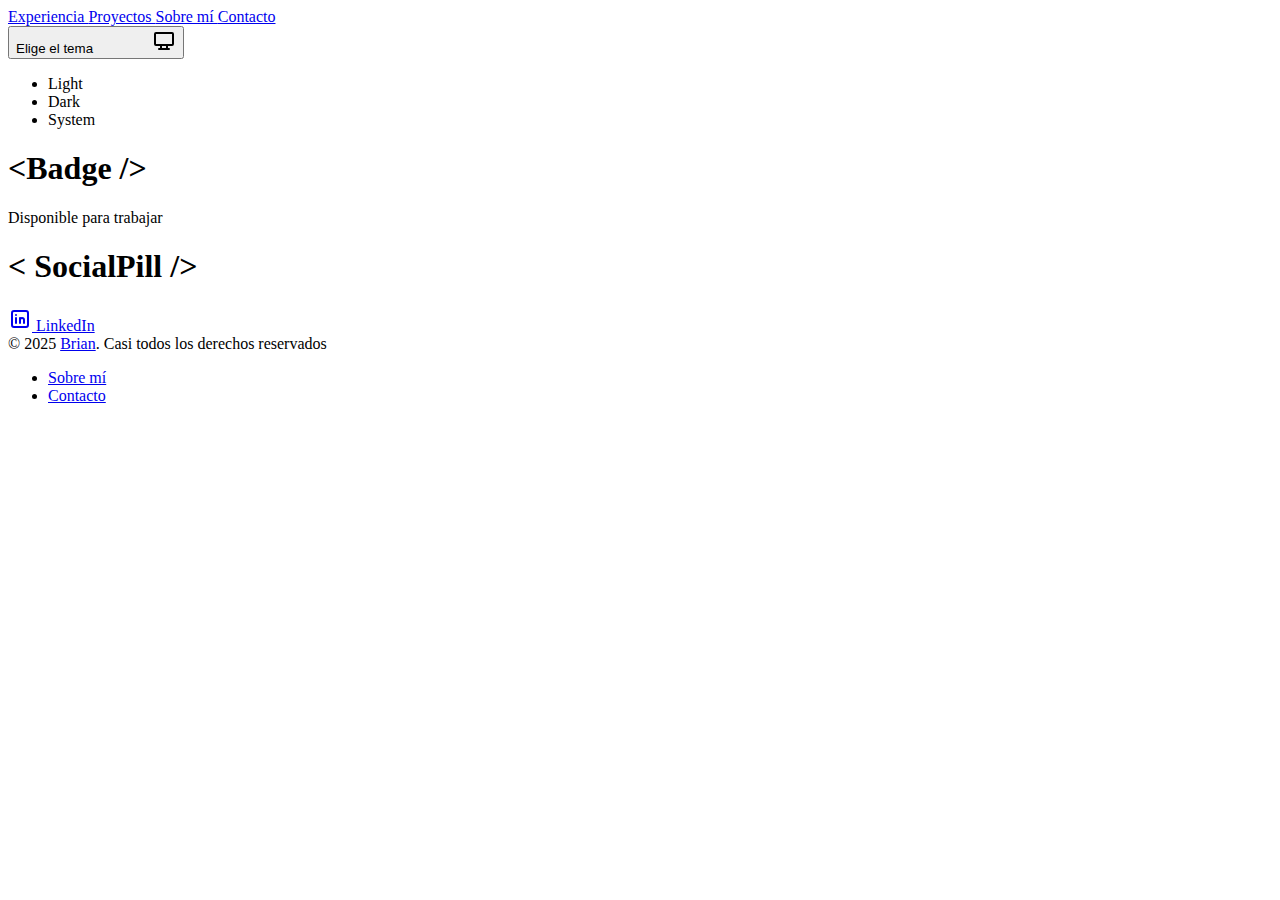
<file: components/index.html>
<!DOCTYPE html><html lang="es"> <head><meta charset="UTF-8"><meta name="description" content="El catálogo de componentes de nuestro porfolio"><meta name="viewport" content="width=device-width"><link rel="icon" type="image/svg+xml" href="/favicon.svg"><meta name="generator" content="Astro v4.4.5"><title>Design System porfolio.dev</title><meta name="astro-view-transitions-enabled" content="true"><meta name="astro-view-transitions-fallback" content="animate"><link rel="stylesheet" href="https://brianrodriguez.xyz/astro/components.Cj1O48LD.css" /><script type="module" src="https://brianrodriguez.xyz/astro/hoisted.CfD_V-On.js"></script></head> <body class="relative text-black dark:text-white"> <div class="absolute top-0 bottom-0 z-[-2] min-h-screen w-full bg-gray-50 dark:bg-gray-950
      bg-[radial-gradient(ellipse_80%_80%_at_50%_-20%,rgba(217,216,255,0.5),rgba(255,255,255,0.9))]
      dark:bg-[radial-gradient(ellipse_80%_80%_at_50%_-20%,rgba(120,119,198,0.3),rgba(255,255,255,0))]"></div> <header class="fixed top-0 z-10 flex items-center justify-center w-full mx-auto mt-2" data-astro-cid-3ef6ksr2> <nav class="flex px-3 text-sm font-medium rounded-full text-gray-600 dark:text-gray-200 justify-center items-center" data-astro-cid-3ef6ksr2> <a class="relative block px-2 py-2 transition hover:text-blue-500 dark:hover:text-blue-500" aria-label="experiencia" href="/#experiencia" data-astro-cid-3ef6ksr2> Experiencia </a><a class="relative block px-2 py-2 transition hover:text-blue-500 dark:hover:text-blue-500" aria-label="proyectos" href="/#proyectos" data-astro-cid-3ef6ksr2> Proyectos </a><a class="relative block px-2 py-2 transition hover:text-blue-500 dark:hover:text-blue-500" aria-label="sobre-mi" href="/#sobre-mi" data-astro-cid-3ef6ksr2> Sobre mí </a><a class="relative block px-2 py-2 transition hover:text-blue-500 dark:hover:text-blue-500" aria-label="contacto" href="mailto:xxxllbrianllxxx@gmail.com" data-astro-cid-3ef6ksr2> Contacto </a> <div class="relative ml-1 mr-1" data-astro-cid-x3pjskd3> <button id="theme-toggle-btn" class="appearance-none border-none flex hover:scale-125 transition" data-astro-cid-x3pjskd3 data-astro-transition-persist="astro-ko5uysgj-1"> <span class="sr-only" data-astro-cid-x3pjskd3>Elige el tema</span> <svg id="light" class="theme-toggle-icon size-5 transition-all" data-astro-cid-x3pjskd3 width="24" height="24" viewBox="0 0 24 24" stroke-width="2" stroke="currentColor" fill="none" stroke-linecap="round" stroke-linejoin="round"> <path stroke="none" d="M0 0h24v24H0z" fill="none"></path> <path d="M12 12m-4 0a4 4 0 1 0 8 0a4 4 0 1 0 -8 0"></path> <path d="M3 12h1m8 -9v1m8 8h1m-9 8v1m-6.4 -15.4l.7 .7m12.1 -.7l-.7 .7m0 11.4l.7 .7m-12.1 -.7l-.7 .7"></path> </svg> <svg id="dark" class="theme-toggle-icon absolute size-5 transition-all" data-astro-cid-x3pjskd3 width="24" height="24" viewBox="0 0 24 24" stroke-width="2" stroke="currentColor" fill="none" stroke-linecap="round" stroke-linejoin="round"> <path stroke="none" d="M0 0h24v24H0z" fill="none"></path> <path d="M12 3c.132 0 .263 0 .393 0a7.5 7.5 0 0 0 7.92 12.446a9 9 0 1 1 -8.313 -12.454z"></path> </svg> <svg id="system" class="theme-toggle-icon absolute size-5 transition-all" data-astro-cid-x3pjskd3 width="24" height="24" viewBox="0 0 24 24" stroke-width="2" stroke="currentColor" fill="none" stroke-linecap="round" stroke-linejoin="round"> <path stroke="none" d="M0 0h24v24H0z" fill="none"></path> <path d="M3 5a1 1 0 0 1 1 -1h16a1 1 0 0 1 1 1v10a1 1 0 0 1 -1 1h-16a1 1 0 0 1 -1 -1v-10z"></path> <path d="M7 20h10"></path> <path d="M9 16v4"></path> <path d="M15 16v4"></path> </svg> </button> <div id="themes-menu" class="absolute hidden scale-80 top-8 right-0 text-sm p-1 min-w-[8rem] rounded-md border border-gray-100 bg-white/90 dark:bg-gray-900/90 dark:border-gray-500/20 shadow-[0_3px_10px_rgb(0,0,0,0.2)] backdrop-blur-md" data-astro-cid-x3pjskd3 data-astro-transition-persist="astro-d5hlxqxh-2"> <ul data-astro-cid-x3pjskd3> <li class="themes-menu-option px-2 py-1.5 cursor-default hover:bg-neutral-400/40 dark:hover:bg-gray-500/50 rounded-sm" data-astro-cid-x3pjskd3> Light </li><li class="themes-menu-option px-2 py-1.5 cursor-default hover:bg-neutral-400/40 dark:hover:bg-gray-500/50 rounded-sm" data-astro-cid-x3pjskd3> Dark </li><li class="themes-menu-option px-2 py-1.5 cursor-default hover:bg-neutral-400/40 dark:hover:bg-gray-500/50 rounded-sm" data-astro-cid-x3pjskd3> System </li> </ul> </div> </div>  <script>
  let remove = null
  const matchMedia = window.matchMedia("(prefers-color-scheme: dark)")
  const themesMenu = document.getElementById("themes-menu")

  const getThemePreference = () => {
    if (typeof localStorage !== "undefined") {
      return localStorage.getItem("theme") ?? "system"
    }

    return window.matchMedia("(prefers-color-scheme: dark)").matches
      ? "dark"
      : "light"
  }

  const updateIcon = (themePreference) => {
    document.querySelectorAll(".theme-toggle-icon").forEach((element) => {
      element.style.scale = element.id === themePreference ? "1" : "0"
    })
  }

  const updateTheme = () => {
    if (remove != null) {
      remove()
    }
    matchMedia.addEventListener("change", updateTheme)
    remove = () => {
      matchMedia.removeEventListener("change", updateTheme)
    }

    const themePreference = getThemePreference()
    const isDark =
      themePreference === "dark" ||
      (themePreference === "system" && matchMedia.matches)

    updateIcon(themePreference)
    document.documentElement.classList[isDark ? "add" : "remove"]("dark")
  }

  updateTheme()

  document.addEventListener("click", () => themesMenu.classList.remove("open"))

  document.getElementById("theme-toggle-btn").addEventListener("click", (e) => {
    e.stopPropagation()
    const isClosed = !themesMenu.classList.contains("open")
    themesMenu.classList[isClosed ? "add" : "remove"]("open")
  })

  document.querySelectorAll(".themes-menu-option").forEach((element) => {
    element.addEventListener("click", (e) => {
      localStorage.setItem("theme", e.target.innerText.toLowerCase().trim())
      updateTheme()
    })
  })

  document.addEventListener('astro:after-swap', () => {
    updateTheme();
    window.scrollTo({ left: 0, top: 0, behavior: 'instant' });
  })
</script> </nav> </header>    <section class="section py-44 pb-32 flex flex-col gap-y-10 scroll-m-20 w-full mx-auto container lg:max-w-4xl md:max-w-2xl">  <article class="mb-10"> <h1 class="mb-4 text-xl font-semibold">&lt;Badge /&gt;</h1> <div class="flex items-center "> <span class="relative inline-flex overflow-hidden rounded-full p-[1px]"> <span class="absolute inset-[-1000%] animate-[spin_2s_linear_infinite] bg-[conic-gradient(from_90deg_at_50%_50%,#51E4B8_0%,#21554E_50%,#51E4B8_100%)]"></span> <div class="inline-flex items-center justify-center w-full px-3 py-1 text-sm text-green-800 bg-green-100 rounded-full cursor-pointer dark:bg-gray-800 dark:text-white/80 backdrop-blur-3xl whitespace-nowrap"> Disponible para trabajar </div> </span> </div> </article> <article class="mb-10"> <h1 class="mb-4 text-xl font-semibold">&lt SocialPill /&gt;</h1> <div class="flex"> <a href="https://linkedin.com/in/xxllbrianllxx" target="_blank" rel="noopener noreferrer" role="link" class="inline-flex items-center justify-center gap-2 px-4 py-1 text-gray-800 transition bg-gray-100 border border-gray-300 rounded-full dark:bg-gray-800 dark:border-gray-600 dark:text-white focus-visible:ring-yellow-500/80 text-md hover:bg-gray-900 hover:border-gray-700 hover:text-white dark:hover:bg-gray-100 dark:hover:border-gray-300 dark:hover:text-black group max-w-fit focus:outline-none focus-visible:outline-none focus-visible:ring focus-visible:ring-white focus-visible:ring-offset-2 active:bg-black">  <svg class="size-4 md:size-6" xmlns="http://www.w3.org/2000/svg" class="icon icon-tabler icon-tabler-brand-linkedin" width="24" height="24" viewBox="0 0 24 24" stroke-width="2" stroke="currentColor" fill="none" stroke-linecap="round" stroke-linejoin="round"><path stroke="none" d="M0 0h24v24H0z" fill="none"></path><path d="M4 4m0 2a2 2 0 0 1 2 -2h12a2 2 0 0 1 2 2v12a2 2 0 0 1 -2 2h-12a2 2 0 0 1 -2 -2z"></path><path d="M8 11l0 5"></path><path d="M8 8l0 .01"></path><path d="M12 16l0 -5"></path><path d="M16 16v-3a2 2 0 0 0 -4 0"></path></svg>
LinkedIn
 </a> </div> </article>  </section>  <footer class="opacity-80 m-4 min-[375px]:pl-4 md:pl-0 mt-16 w-full mx-auto container lg:max-w-4xl md:max-w-2xl mb-10 flex justify-center"> <div class="rounded-lg w-full max-w-screen-xl mx-auto md:flex md:items-center md:justify-between py-4"> <span class="text-sm sm:text-center text-zinc-800/90 dark:text-zinc-200/90">© 2025 <a href="#" class="hover:underline">Brian</a>. Casi todos los derechos reservados
</span> <ul class="flex flex-wrap items-center mt-3 text-sm font-medium dark:text-white/90 sm:mt-0"> <li> <a href="/#sobre-mi" class="hover:underline me-4 md:me-6">Sobre mí</a> </li> <li> <a id="contacto" href="mailto:xxxllbrianllxxx@gmail.com" class="hover:underline">Contacto</a> </li> </ul> </div> </footer>  </body> </html>
</file>
